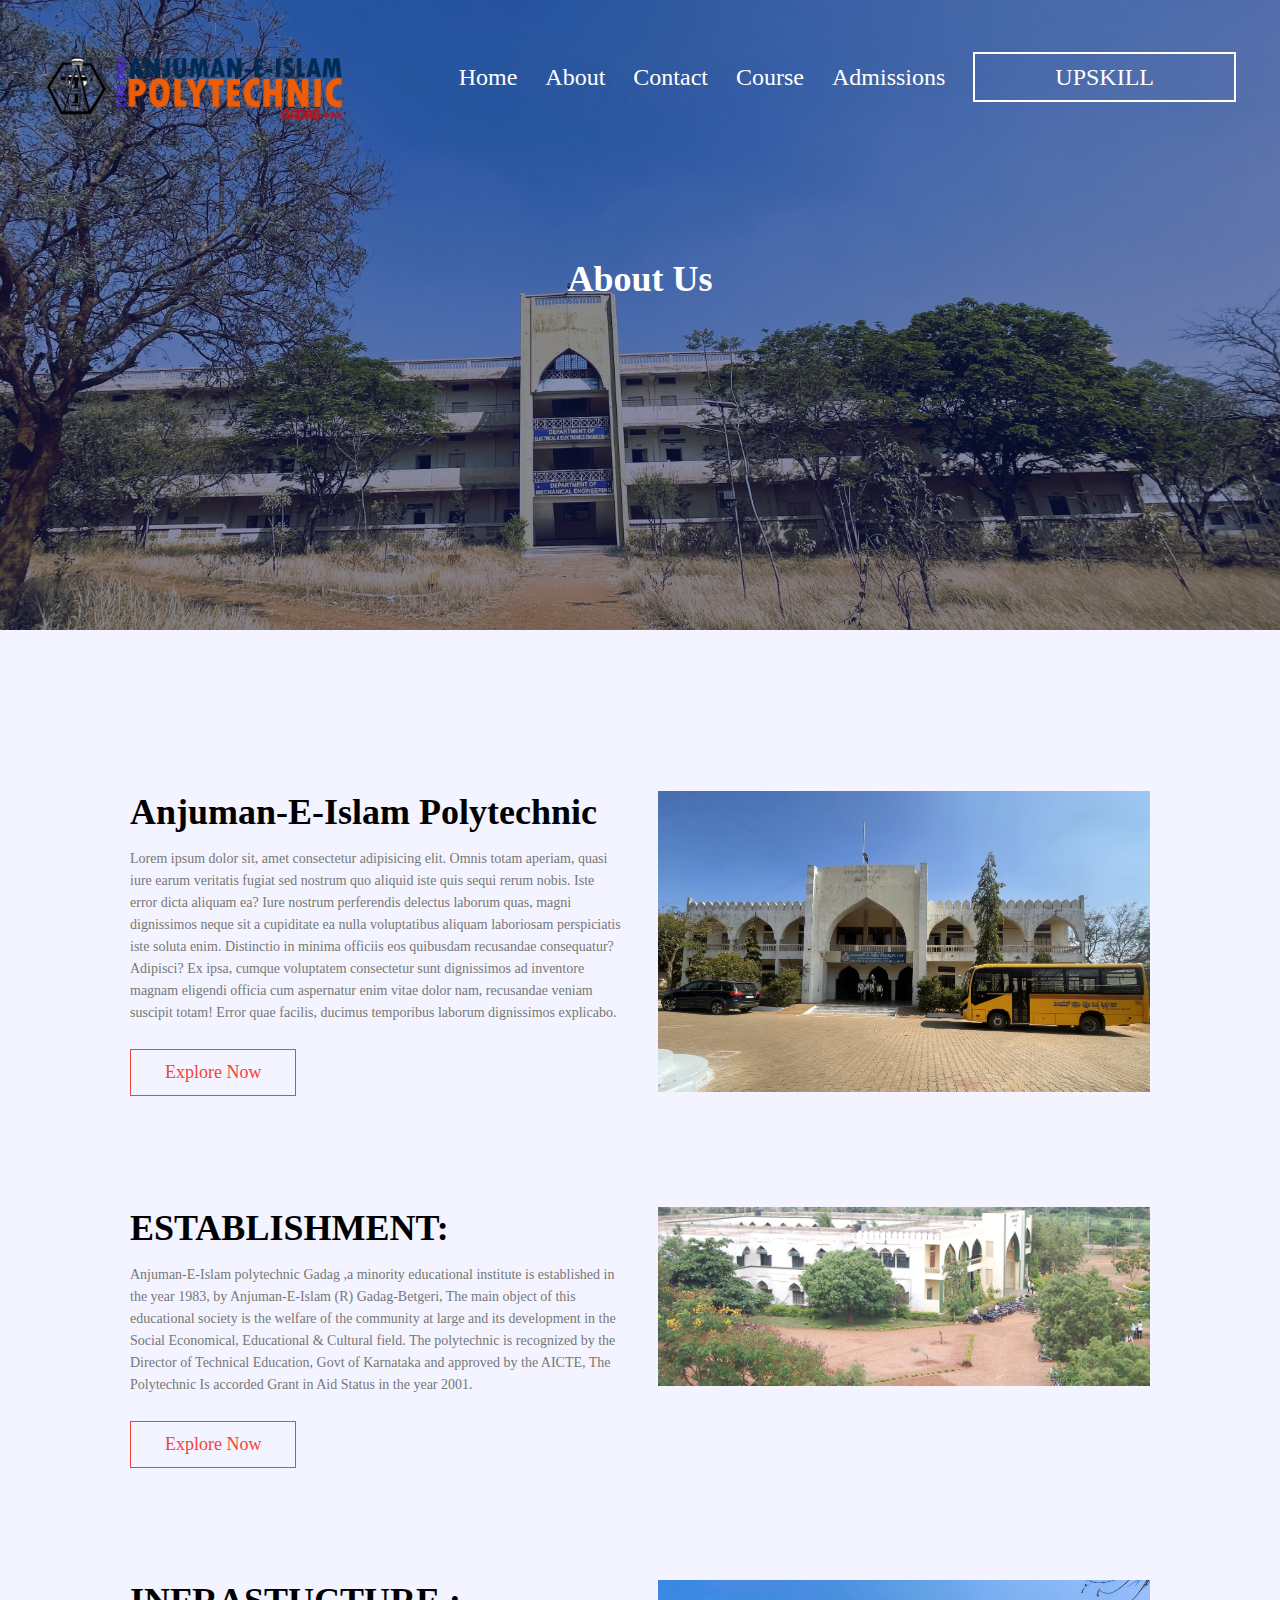
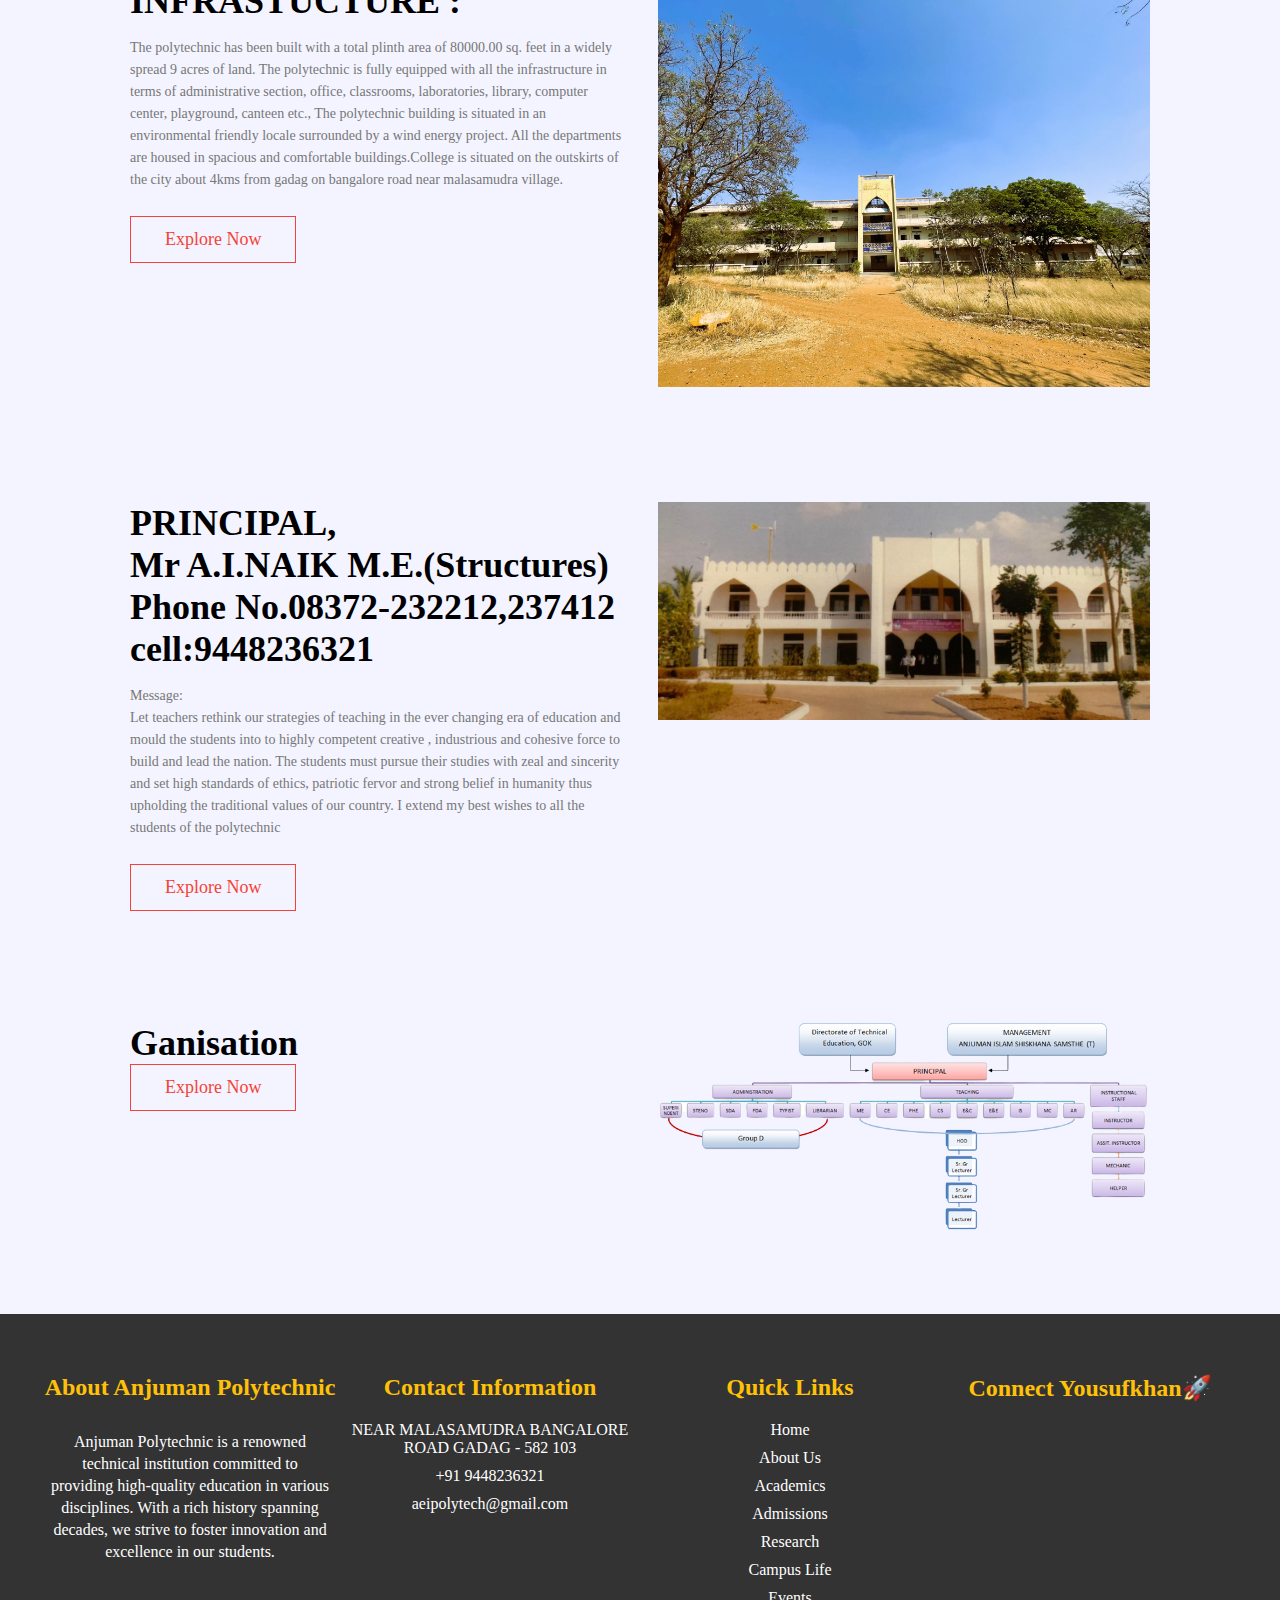
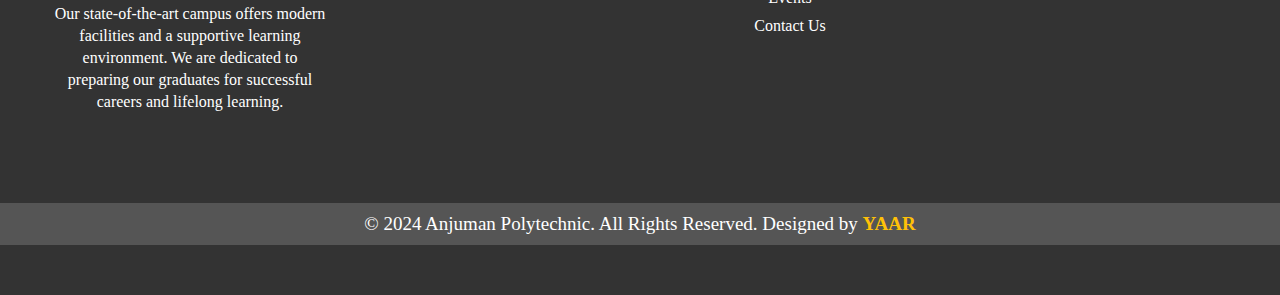
<file: about.html>
<!DOCTYPE html>
<html lang="en">

<head>
    <meta charset="UTF-8">
    <meta name="viewport" content="width=device-width, initial-scale=1.0">
    <title>About Anjuman</title>
    <link rel="stylesheet" href="https://cdnjs.cloudflare.com/ajax/libs/font-awesome/6.5.1/css/all.min.css" integrity="sha512-DTOQO9RWCH3ppGqcWaEA1BIZOC6xxalwEsw9c2QQeAIftl+Vegovlnee1c9QX4TctnWMn13TZye+giMm8e2LwA==" crossorigin="anonymous" referrerpolicy="no-referrer"
    />
    <link rel="stylesheet" href="style.css">
</head>
<script type="text/javascript">
    var Tawk_API = Tawk_API || {},
        Tawk_LoadStart = new Date();
    (function() {
        var s1 = document.createElement("script"),
            s0 = document.getElementsByTagName("script")[0];
        s1.async = true;
        s1.src = 'https://embed.tawk.to/65e29e508d261e1b5f6780ec/1hnujkr25';
        s1.charset = 'UTF-8';
        s1.setAttribute('crossorigin', '*');
        s0.parentNode.insertBefore(s1, s0);
    })();
</script>

<body>
    <section class="sub-header">
        <nav>
            <a href="#"><img src="logo5.png"></a>
            <div class="nav-links" id="nav-links">
                <i class="fa fa-solid fa-xmark" onclick="hideMenu()"></i>
                <ul>
                    <li><a href="index.html">Home</a></li>
                    <li><a href="#">About</a></li>
                    <li><a href="contact.html">Contact</a></li>
                    <li><a href="coursespage.html">Course</a></li>
                    <li><a href="admission.html">Admissions</a></li>
                    <li><a href="DEMO.HTML" class="upskill-page">UPSKILL</a></li>

                </ul>
            </div>
            <i class="fa fa-solid fa-bars" onclick="showMenu()" style="color: gold;"></i>
        </nav>

        <h1>About Us</h1>
    </section>

    <!-- **********************About us content***************************** -->

    <section class="about-us">
        <div class="row">
            <div class="about-col">
                <h1>Anjuman-E-Islam Polytechnic</h1>
                <p>Lorem ipsum dolor sit, amet consectetur adipisicing elit. Omnis totam aperiam, quasi iure earum veritatis fugiat sed nostrum quo aliquid iste quis sequi rerum nobis. Iste error dicta aliquam ea? Iure nostrum perferendis delectus laborum
                    quas, magni dignissimos neque sit a cupiditate ea nulla voluptatibus aliquam laboriosam perspiciatis iste soluta enim. Distinctio in minima officiis eos quibusdam recusandae consequatur? Adipisci? Ex ipsa, cumque voluptatem consectetur
                    sunt dignissimos ad inventore magnam eligendi officia cum aspernatur enim vitae dolor nam, recusandae veniam suscipit totam! Error quae facilis, ducimus temporibus laborum dignissimos explicabo.
                </p>
                <a href="#" class="hero-btn red-btn">Explore Now</a>
            </div>
            <div class="about-col">
                <img src="Home-page.jpg" alt="">
            </div>
        </div>


        <div class="row">
            <div class="about-col">
                <h1>ESTABLISHMENT:</h1>
                <p>Anjuman-E-Islam polytechnic Gadag ,a minority educational institute is established in the year 1983, by Anjuman-E-Islam (R) Gadag-Betgeri, The main object of this educational society is the welfare of the community at large and its development
                    in the Social Economical, Educational & Cultural field. The polytechnic is recognized by the Director of Technical Education, Govt of Karnataka and approved by the AICTE, The Polytechnic Is accorded Grant in Aid Status in the year
                    2001.
                </p>
                <a href="#" class="hero-btn red-btn">Explore Now</a>
            </div>
            <div class="about-col">
                <img src="ground-img.jpg" alt="">
            </div>
        </div>

        <div class="row">
            <div class="about-col">
                <h1>INFRASTUCTURE :</h1>
                <p>The polytechnic has been built with a total plinth area of 80000.00 sq. feet in a widely spread 9 acres of land. The polytechnic is fully equipped with all the infrastructure in terms of administrative section, office, classrooms, laboratories,
                    library, computer center, playground, canteen etc., The polytechnic building is situated in an environmental friendly locale surrounded by a wind energy project. All the departments are housed in spacious and comfortable buildings.College
                    is situated on the outskirts of the city about 4kms from gadag on bangalore road near malasamudra village.
                </p>
                <a href="#" class="hero-btn red-btn">Explore Now</a>
            </div>
            <div class="about-col">
                <img src="me-quality-.jpg" alt="">
            </div>
        </div>


        <div class="row">
            <div class="about-col">
                <h1>
                    PRINCIPAL,<br> Mr A.I.NAIK M.E.(Structures) <br> Phone No.08372-232212,237412 <br> cell:9448236321 <br>
                </h1>
                <p>Message: <br> Let teachers rethink our strategies of teaching in the ever changing era of education and mould the students into to highly competent creative , industrious and cohesive force to build and lead the nation. The students must
                    pursue their studies with zeal and sincerity and set high standards of ethics, patriotic fervor and strong belief in humanity thus upholding the traditional values of our country. I extend my best wishes to all the students of the
                    polytechnic
                </p>
                <a href="#" class="hero-btn red-btn">Explore Now</a>
            </div>
            <div class="about-col">
                <img src="front-img.jpg" alt="">
            </div>
        </div>
        <div class="row">
            <div class="about-col">
                <h1>
                    Ganisation
                </h1>

                <a href="#" class="hero-btn red-btn">Explore Now</a>
            </div>
            <div class="about-col">
                <img src="ganisation-chart-removebg-preview.png" alt="">
            </div>
        </div>
    </section>



    <!-- Footer  -->


    <!-- Footer  -->
    <footer>
        <div class="footer-content">
            <div class="footer-section about">
                <h3>About Anjuman Polytechnic</h3>
                <p>Anjuman Polytechnic is a renowned technical institution committed to providing high-quality education in various disciplines. With a rich history spanning decades, we strive to foster innovation and excellence in our students.</p>
                <p>Our state-of-the-art campus offers modern facilities and a supportive learning environment. We are dedicated to preparing our graduates for successful careers and lifelong learning.</p>
            </div>

            <div class="footer-section contact">
                <h3>Contact Information</h3>
                <ul>
                    <li><i class="fa fa-map-marker"></i> NEAR MALASAMUDRA BANGALORE ROAD GADAG - 582 103</li>
                    <li><i class="fa fa-phone"></i> +91 9448236321</li>
                    <li><i class="fa fa-envelope"></i> aeipolytech@gmail.com</li>
                </ul>
            </div>
            <div class="footer-section links">
                <h3>Quick Links</h3>
                <ul>
                    <li><a href="index.html">Home</a></li>
                    <li><a href="about.html">About Us</a></li>
                    <li><a href="#">Academics</a></li>
                    <li><a href="admission.html" target="_blank">Admissions</a></li>
                    <li><a href="#">Research</a></li>
                    <li><a href="#">Campus Life</a></li>
                    <li><a href="#">Events</a></li>
                    <li><a href="contact.html">Contact Us</a></li>

                </ul>
            </div>
            <div class="footer-section social">
                <h3>Connect Yousufkhan🚀</h3>
                <ul>
                    <li><a href="https://wa.me/8296342059" target="_blank"><i class="fa-brands fa-whatsapp"></i></a></li>
                    <li><a href="https://www.linkedin.com/in/yousufkhan-pathan-03a00a262/" target="_blank"><i class="fab fa-linkedin"></i></a></li>
                    <li><a href="#"><i class="fab fa-instagram"></i></a></li>
                    <li><a href="#"><i class="fab fa-facebook-f"></i></a></li>
                    <li><a href="#"><i class="fab fa-twitter"></i></a></li>
                </ul>
            </div>
        </div>
        <div class="footer-bottom">
            <p>&copy; 2024 Anjuman Polytechnic. All Rights Reserved. Designed by <span>YAAR</span></p>
        </div>
    </footer>
    <!-- back t -->

    <button id="back-to-top-btn" title="Go to top">
        <i class="fa-solid fa-arrow-up" ></i>
      </button>


    <script src="script.js"></script>
</body>

</html>
</file>
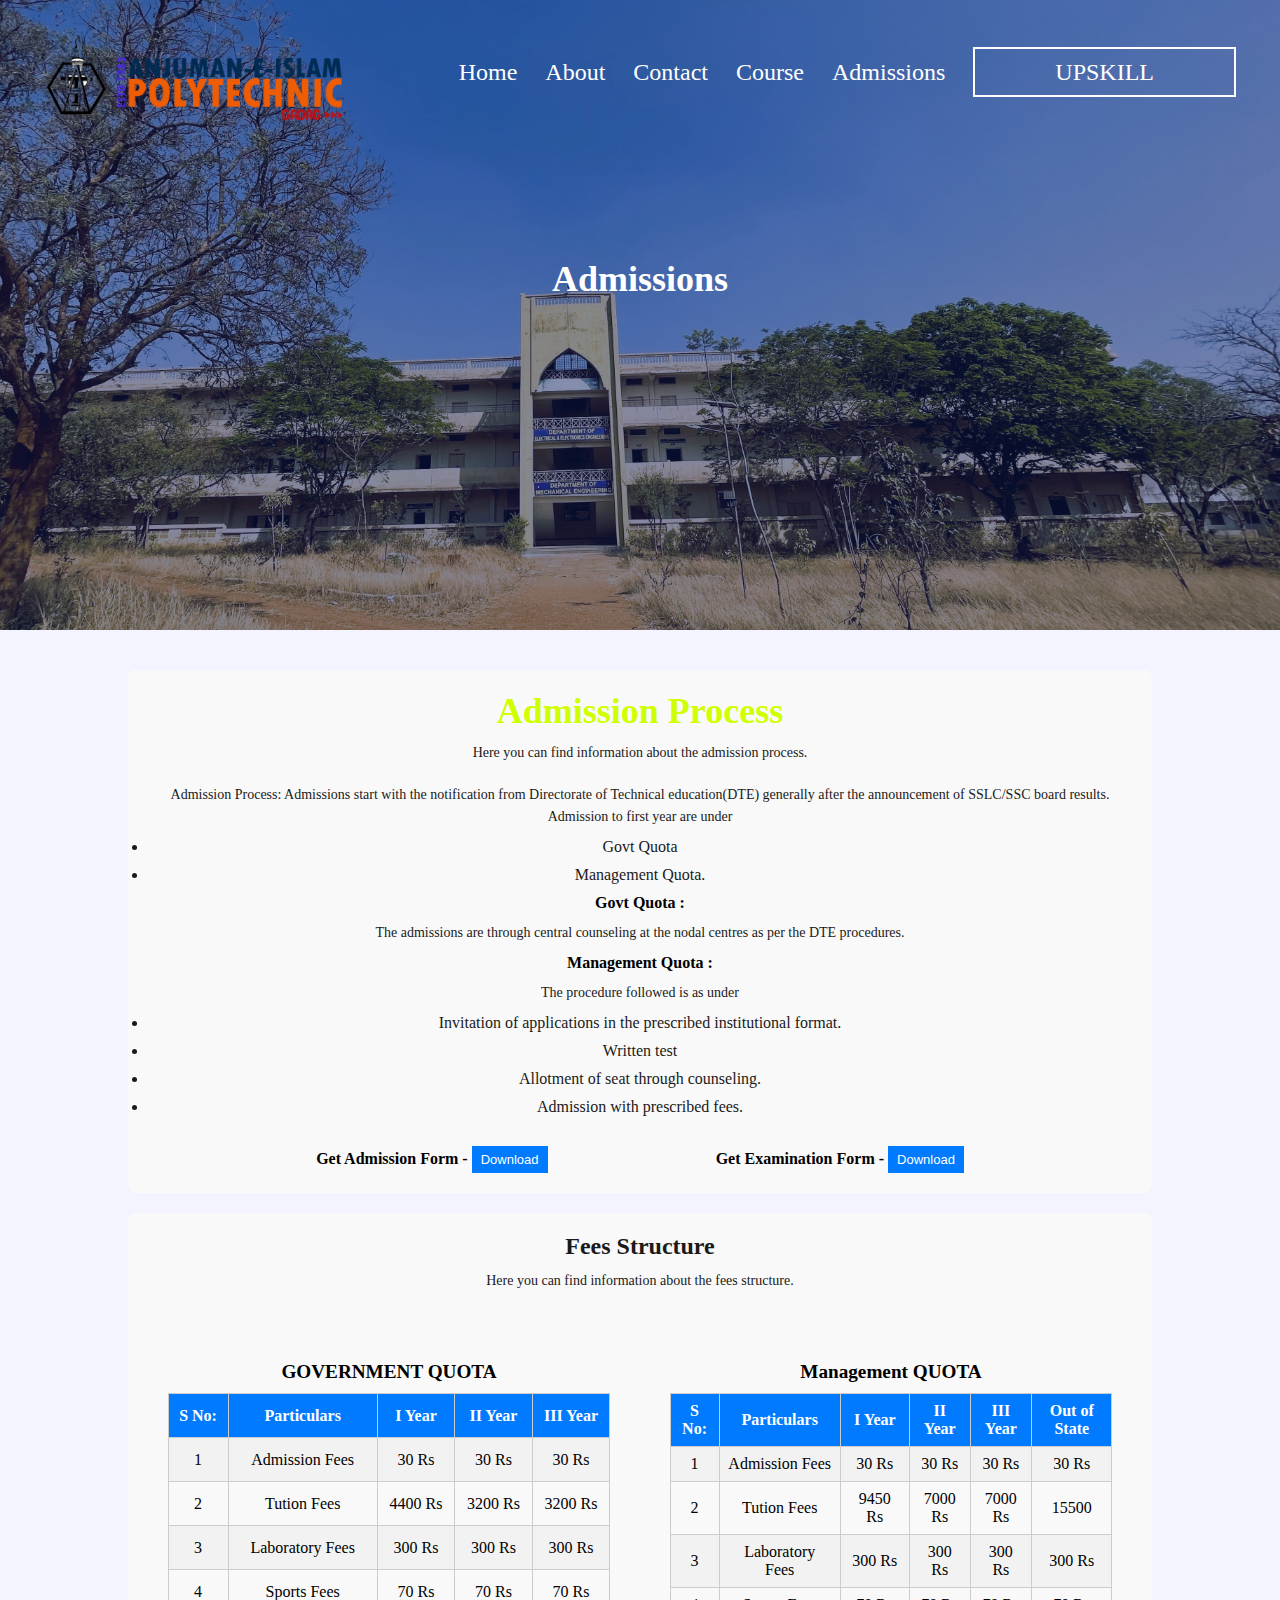
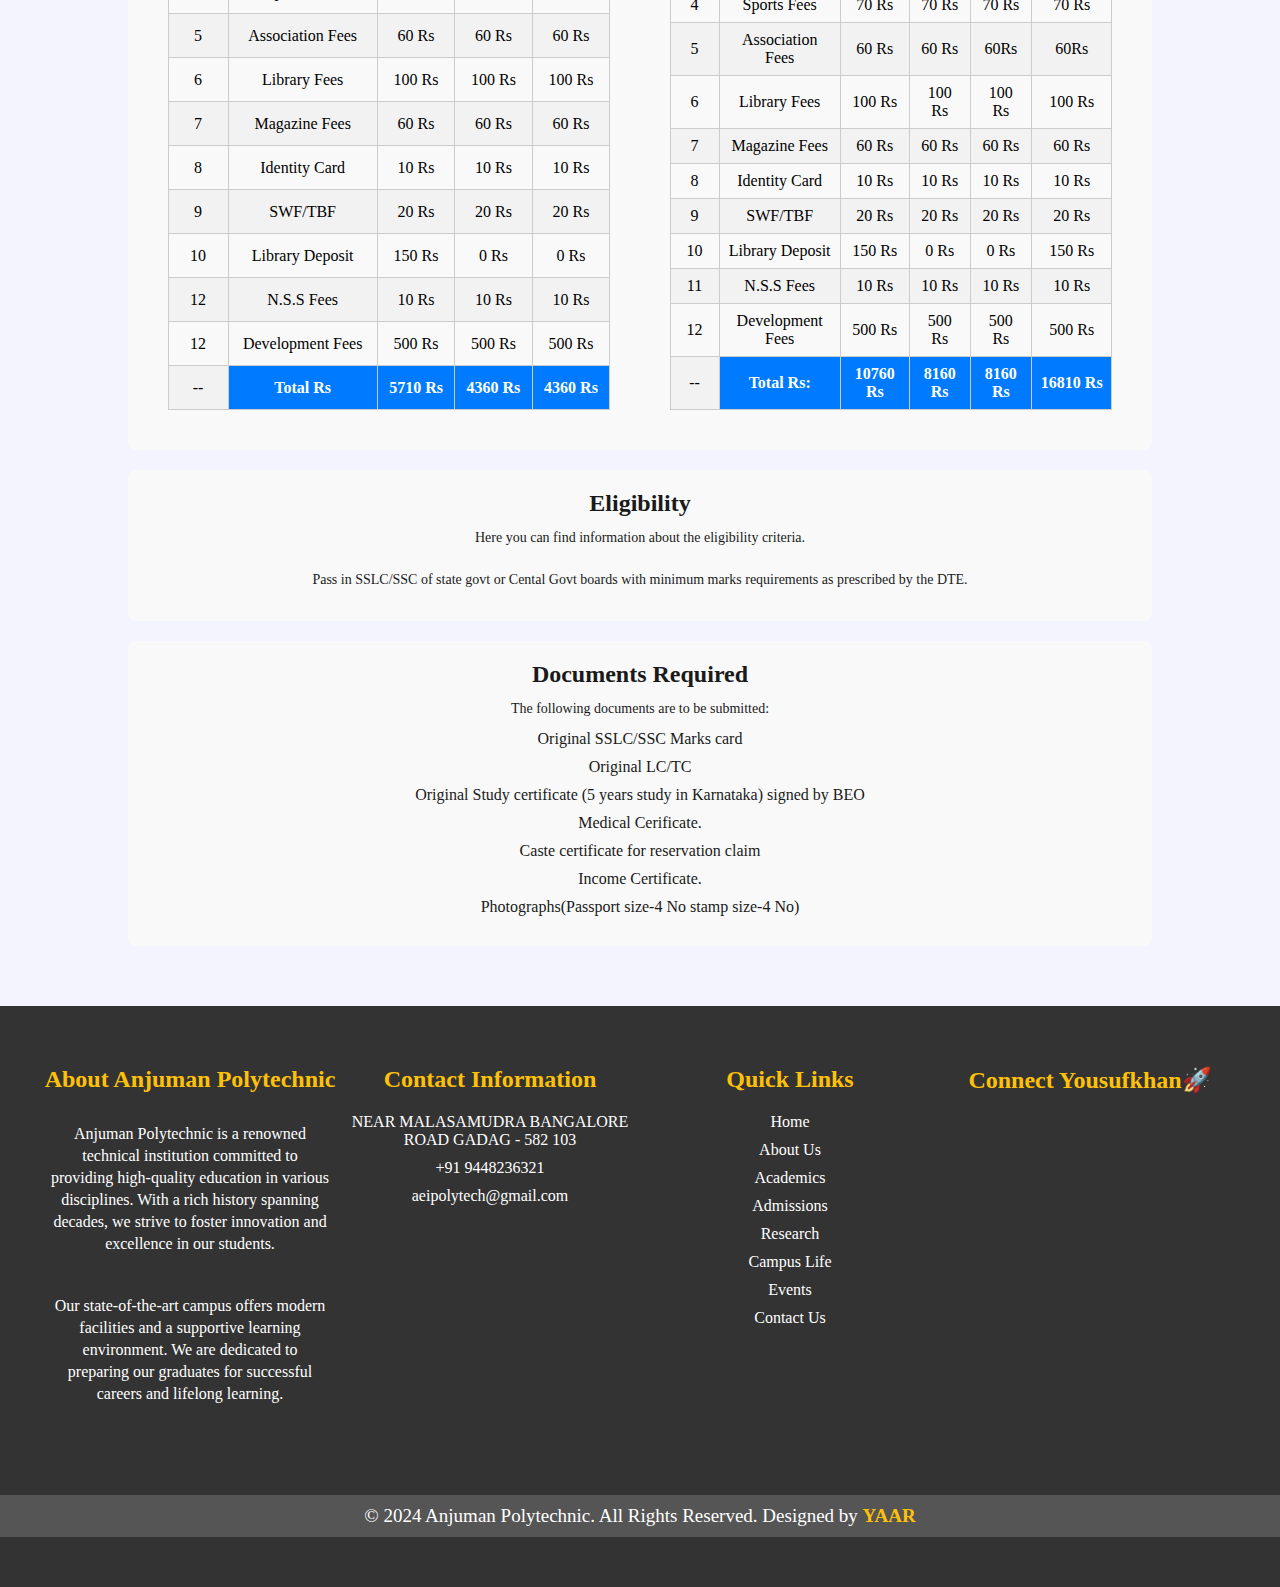
<file: admission.html>
<!DOCTYPE html>
<html lang="en">

<head>
    <meta charset="UTF-8">
    <meta name="viewport" content="width=device-width, initial-scale=1.0">
    <title>College Admission</title>
    <link rel="stylesheet" href="https://cdnjs.cloudflare.com/ajax/libs/font-awesome/6.5.1/css/all.min.css" integrity="sha512-DTOQO9RWCH3ppGqcWaEA1BIZOC6xxalwEsw9c2QQeAIftl+Vegovlnee1c9QX4TctnWMn13TZye+giMm8e2LwA==" crossorigin="anonymous" referrerpolicy="no-referrer"
    />
    <link rel="stylesheet" href="style.css">
    <style>
        * {
            margin: 0;
            padding: 0;
        }
        
        span {
            color: #d0ff00;
            font-weight: 700;
        }
        
        #li {
            color: white;
        }
        
        .row {
            display: flex;
            justify-content: space-around;
        }
        
        .tables-col {
            width: 45%;
            margin-bottom: 20px;
            border-collapse: collapse;
            border: 1px solid #ccc;
        }
        
        .tables-col caption p {
            font-size: 1.2rem;
            font-weight: bold;
            color: #000000;
            background-color: #f9f9f9;
            padding: 10px;
            text-align: center;
        }
        
        .tables-col th,
        .tables-col td {
            padding: 8px;
            text-align: center;
            border: 1px solid #ccc;
        }
        
        .tables-col th {
            background-color: #007bff;
            color: #fff;
        }
        
        .tables-col tr:nth-child(even) {
            background-color: #f2f2f2;
        }
        
        .tables-col tr:hover {
            background-color: #ddd;
        }
        
        .container {
            max-width: 80%;
            align-items: center;
            text-align: center;
            margin: 20px auto;
            padding: 20px;
            border-radius: 8px;
        }
        
        .box {
            padding: 20px;
            margin-bottom: 20px;
            background-color: #f9f9f9;
            border-radius: 8px;
            transition: 0.5s;
            cursor: pointer;
        }
        
        .box:hover {
            box-shadow: 0 0 50px 0 rgba(0, 0, 0, 0.505);
        }
        
        h2 {
            color: #1a1a1a;
            margin-top: 0;
        }
        
        p {
            color: #1a1a1a;
        }
        
        ul {
            list-style-type: none;
            padding: 0;
            margin-top: 0;
        }
        
        li {
            margin-bottom: 10px;
            color: #1a1a1a;
        }
        
        .btn {
            padding: 10px 20px;
            background-color: #007bff;
            color: #fff;
            border: none;
            border-radius: 5px;
            cursor: pointer;
            transition: background-color 0.3s ease;
        }
        
        .btn:hover {
            background-color: #0056b3;
        }
        
        @media screen and (max-width: 600px) {
            .container {
                max-width: 100%;
                border-radius: 0;
                box-shadow: none;
            }
        }

        #admissionform {
            display: flex;
            align-items: center;
            justify-content: space-evenly;
        }

        #formbutton {
            display: inline-block;
            text-decoration: none;
            color: white;
            border: 1px solid #007bff;
            padding: 5px 8px;
            font-size: 13px;
            background: #007bff;
            position: relative;
            cursor: pointer;
            transition: 1s;
        }

        #formbutton:hover {
            border: 1px solid #91ff00;
            box-shadow: inset 0 0 1000px gold;
            color: black;
        }

    </style>
</head>

<body>
    <section class="sub-header">
        <nav>
            <a href="#"><img src="logo5.png"></a>
            <div class="nav-links" id="nav-links">
                <i class="fa fa-solid fa-xmark" onclick="hideMenu()"></i>
                <ul>
                    <li><a href="index.html">Home</a></li>
                    <li><a href="about.html">About</a></li>
                    <li><a href="contact.html">Contact</a></li>
                    <li><a href="coursespage.html">Course</a></li>
                    <li><a href="#">Admissions</a></li>
                    <li><a href="DEMO.HTML" class="upskill-page">UPSKILL</a></li>


                </ul>
            </div>
            <i class="fa fa-solid fa-bars" onclick="showMenu()" style="color: gold;"></i>
        </nav>

        <h1>Admissions</h1>
    </section>


    <div class="container">
        <div class="box">
            <h1><span>Admission Process</span></h1>
            <p><b>Here you can find information about the admission process.</b></p>

            <div id="box1">
                <p>Admission Process: Admissions start with the notification from Directorate of Technical education(DTE) generally after the announcement of SSLC/SSC board results. Admission to first year are under

                    <li>Govt Quota</li>
                    <li>Management Quota.</li>
                    <h4>Govt Quota :</h4>

                    <p>The admissions are through central counseling at the nodal centres as per the DTE procedures.</p>
                    <h4>Management Quota :</h4>

                    <p>The procedure followed is as under</p>

                    <li> Invitation of applications in the prescribed institutional format. </li>
                    <li> Written test</li>
                    <li> Allotment of seat through counseling.</li>
                    <li> Admission with prescribed fees.</li>
                </p>
                <div id="admissionform">
                    <h4>Get Admission Form  -  <a href="pdf's/ec11.pdf" target="_blank" download="pdf's/ec11.pdf"><button id="formbutton">Download</button></a> </h4>

                    <h4>Get Examination Form  -  <a href="pdf's/ec11.pdf" target="_blank" download="pdf's/ec11.pdf"><button id="formbutton">Download</button></a> </h4>
                </div>
                
                

            </div>
        </div>

        <div class="box">
            <h2>Fees Structure</h2>
            <p><b>Here you can find information about the fees structure.</b></p>

            <div id="box2">
                <div class="row">



                    <table border="1px" class="tables-col">
                        <caption>
                            <p>GOVERNMENT QUOTA</p>
                        </caption>
                        <tr>
                            <th>S No:</th>
                            <th>Particulars</th>
                            <th>I Year</th>
                            <th>II Year</th>
                            <th>III Year</th>
                        </tr>

                        <tr>
                            <td>1</td>
                            <td>Admission Fees</td>
                            <td>30 Rs</td>
                            <td>30 Rs</td>
                            <td>30 Rs</td>
                        </tr>


                        <tr>
                            <td>2</td>
                            <td>Tution Fees</td>
                            <td>4400 Rs</td>
                            <td>3200 Rs</td>
                            <td>3200 Rs</td>
                        </tr>


                        <tr>
                            <td>3</td>
                            <td>Laboratory Fees</td>
                            <td>300 Rs</td>
                            <td>300 Rs</td>
                            <td>300 Rs</td>
                        </tr>


                        <tr>
                            <td>4</td>
                            <td>Sports Fees</td>
                            <td>70 Rs</td>
                            <td>70 Rs</td>
                            <td>70 Rs</td>
                        </tr>


                        <tr>
                            <td>5</td>
                            <td>Association Fees</td>
                            <td>60 Rs</td>
                            <td>60 Rs</td>
                            <td>60 Rs</td>
                        </tr>


                        <tr>
                            <td>6</td>
                            <td>Library Fees</td>
                            <td>100 Rs</td>
                            <td>100 Rs</td>
                            <td>100 Rs</td>
                        </tr>


                        <tr>
                            <td>7</td>
                            <td>Magazine Fees</td>
                            <td>60 Rs</td>
                            <td>60 Rs</td>
                            <td>60 Rs</td>
                        </tr>


                        <tr>
                            <td>8</td>
                            <td>Identity Card</td>
                            <td>10 Rs</td>
                            <td>10 Rs</td>
                            <td>10 Rs</td>
                        </tr>


                        <tr>
                            <td>9</td>
                            <td>SWF/TBF</td>
                            <td>20 Rs</td>
                            <td>20 Rs</td>
                            <td>20 Rs</td>
                        </tr>


                        <tr>
                            <td>10</td>
                            <td>Library Deposit</td>
                            <td>150 Rs</td>
                            <td>0 Rs</td>
                            <td>0 Rs</td>
                        </tr>


                        <tr>
                            <td>12</td>
                            <td>N.S.S Fees</td>
                            <td>10 Rs</td>
                            <td>10 Rs</td>
                            <td>10 Rs</td>
                        </tr>


                        <tr>
                            <td>12</td>
                            <td>Development Fees</td>
                            <td>500 Rs</td>
                            <td>500 Rs</td>
                            <td>500 Rs</td>
                        </tr>


                        <tr>
                            <td>--</td>
                            <th>Total Rs </th>
                            <th>5710 Rs</th>
                            <th>4360 Rs</th>
                            <th>4360 Rs </th>
                        </tr>


                    </table>



                    <table border="1px" class="tables-col">
                        <caption>
                            <p>Management QUOTA</p>
                        </caption>
                        <tr>
                            <th>S No:</th>
                            <th>Particulars</th>
                            <th>I Year</th>
                            <th>II Year</th>
                            <th>III Year</th>
                            <th>Out of State</th>
                        </tr>

                        <tr>
                            <td>1</td>
                            <td>Admission Fees</td>
                            <td>30 Rs</td>
                            <td>30 Rs</td>
                            <td>30 Rs</td>
                            <td>30 Rs</td>
                        </tr>


                        <tr>
                            <td>2</td>
                            <td>
                                Tution Fees</td>
                            <td>
                                9450 Rs</td>
                            <td>
                                7000 Rs</td>
                            <td>
                                7000 Rs</td>
                            <td>15500</td>
                        </tr>


                        <tr>
                            <td>3</td>
                            <td>
                                Laboratory Fees</td>
                            <td>300 Rs</td>
                            <td>300 Rs</td>
                            <td>300 Rs</td>
                            <td>300 Rs</td>
                        </tr>


                        <tr>
                            <td>4</td>
                            <td>
                                Sports Fees</td>
                            <td>70 Rs</td>
                            <td>70 Rs</td>
                            <td>70 Rs</td>
                            <td>70 Rs</td>
                        </tr>


                        <tr>
                            <td>5</td>
                            <td>
                                Association Fees</td>
                            <td>
                                60 Rs</td>
                            <td>
                                60 Rs</td>
                            <td>
                                60Rs</td>
                            <td>
                                60Rs</td>
                        </tr>

                        <tr>
                            <td>6</td>
                            <td>Library Fees</td>
                            <td>100 Rs</td>
                            <td>100 Rs</td>
                            <td>100 Rs</td>
                            <td>100 Rs</td>
                        </tr>


                        <tr>
                            <td>7</td>
                            <td>
                                Magazine Fees</td>
                            <td>60 Rs</td>
                            <td>60 Rs</td>
                            <td>60 Rs</td>
                            <td>60 Rs</td>
                        </tr>

                        <tr>
                            <td>8</td>
                            <td>
                                Identity Card</td>
                            <td>10 Rs</td>
                            <td>10 Rs</td>
                            <td>10 Rs</td>
                            <td>10 Rs</td>
                        </tr>


                        <tr>
                            <td>9</td>
                            <td>
                                SWF/TBF</td>
                            <td>20 Rs</td>
                            <td>20 Rs</td>
                            <td>20 Rs</td>
                            <td>20 Rs</td>
                        </tr>

                        <tr>
                            <td>10</td>
                            <td>
                                Library Deposit</td>
                            <td>150 Rs</td>
                            <td>0 Rs</td>
                            <td>0 Rs</td>
                            <td>150 Rs</td>
                        </tr>


                        <tr>
                            <td>11</td>
                            <td>
                                N.S.S Fees</td>
                            <td>10 Rs</td>
                            <td>10 Rs</td>
                            <td>10 Rs</td>
                            <td>10 Rs</td>
                        </tr>


                        <tr>
                            <td>12</td>
                            <td>
                                Development Fees</td>
                            <td>500 Rs</td>
                            <td>500 Rs</td>
                            <td>500 Rs</td>
                            <td>500 Rs</td>
                        </tr>
                        <tr>
                            <td>--</td>
                            <th>Total Rs:</th>
                            <th>
                                10760 Rs</th>
                            <th>
                                8160 Rs</th>
                            <th>
                                8160 Rs</th>
                            <th>
                                16810 Rs</th>
                        </tr>
                    </table>
                </div>
            </div>
        </div>

        <div class="box">
            <h2>Eligibility</h2>
            <p><b>Here you can find information about the eligibility criteria.</b></p>

            <div id="box3">
                <p><b>Pass in SSLC/SSC of state govt or Cental Govt boards with minimum marks requirements as prescribed by the DTE.</b></p>
            </div>
        </div>

        <div class="box">
            <h2>Documents Required</h2>
            <p><b>The following documents are to be submitted:</b></p>
            <ul>
                <li>Original SSLC/SSC Marks card</li>
                <li>Original LC/TC</li>
                <li>Original Study certificate (5 years study in Karnataka) signed by BEO</li>
                <li>Medical Cerificate.</li>
                <li>Caste certificate for reservation claim</li>
                <li>Income Certificate.</li>
                <li>Photographs(Passport size-4 No stamp size-4 No)</li>
            </ul>
        </div>
    </div>




    <footer>
        <div class="footer-content">
            <div class="footer-section about">
                <h3>About Anjuman Polytechnic</h3>
                <p>Anjuman Polytechnic is a renowned technical institution committed to providing high-quality education in various disciplines. With a rich history spanning decades, we strive to foster innovation and excellence in our students.</p>
                <p>Our state-of-the-art campus offers modern facilities and a supportive learning environment. We are dedicated to preparing our graduates for successful careers and lifelong learning.</p>
            </div>

            <div class="footer-section contact">
                <h3>Contact Information</h3>
                <ul>
                    <li id="li"><i class="fa fa-map-marker"></i> NEAR MALASAMUDRA BANGALORE ROAD GADAG - 582 103</li>
                    <li id="li"><i class="fa fa-phone"></i> +91 9448236321</li>
                    <li id="li"><i class="fa fa-envelope"></i> aeipolytech@gmail.com</li>
                </ul>
            </div>
            <div class="footer-section links">
                <h3>Quick Links</h3>
                <ul>
                    <li><a href="index.html">Home</a></li>
                    <li><a href="about.html">About Us</a></li>
                    <li><a href="#">Academics</a></li>
                    <li><a href="#">Admissions</a></li>
                    <li><a href="#">Research</a></li>
                    <li><a href="#">Campus Life</a></li>
                    <li><a href="#">Events</a></li>
                    <li><a href="contact.html">Contact Us</a></li>

                </ul>
            </div>
            <div class="footer-section social">
                <h3>Connect Yousufkhan🚀</h3>
                <ul>
                    <li><a href="https://wa.me/8296342059" target="_blank"><i class="fa-brands fa-whatsapp"></i></a></li>
                    <li><a href="https://www.linkedin.com/in/yousufkhan-pathan-03a00a262/" target="_blank"><i class="fab fa-linkedin"></i></a></li>
                    <li><a href="#"><i class="fab fa-instagram"></i></a></li>
                    <li><a href="#"><i class="fab fa-facebook-f"></i></a></li>
                    <li><a href="#"><i class="fab fa-twitter"></i></a></li>
                </ul>
            </div>
        </div>
        <div class="footer-bottom">
            <p>&copy; 2024 Anjuman Polytechnic. All Rights Reserved. Designed by <span>YAAR</span></p>
        </div>
    </footer>

    <!-- back t -->

    <button id="back-to-top-btn" title="Go to top">
        <i class="fa-solid fa-arrow-up" ></i>
      </button>






    <script src="script.js"></script>
</body>

</html>
</file>
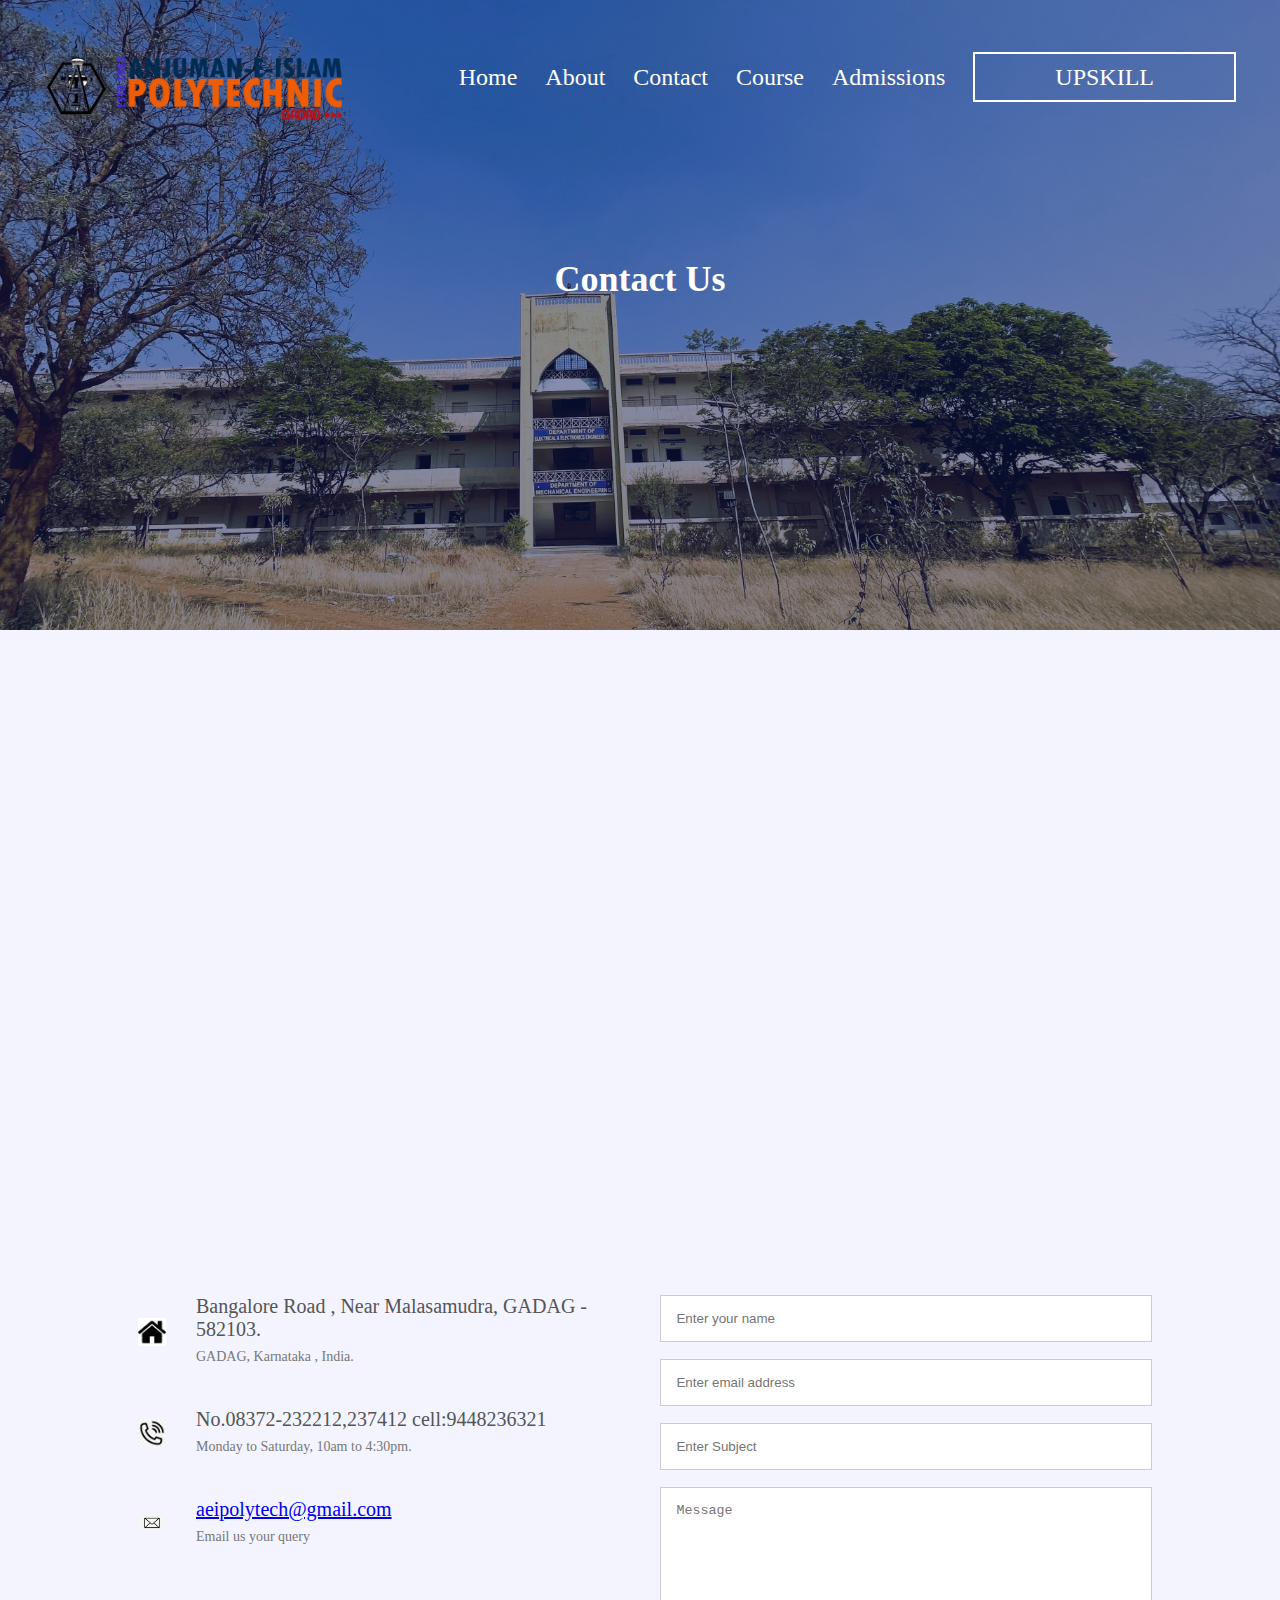
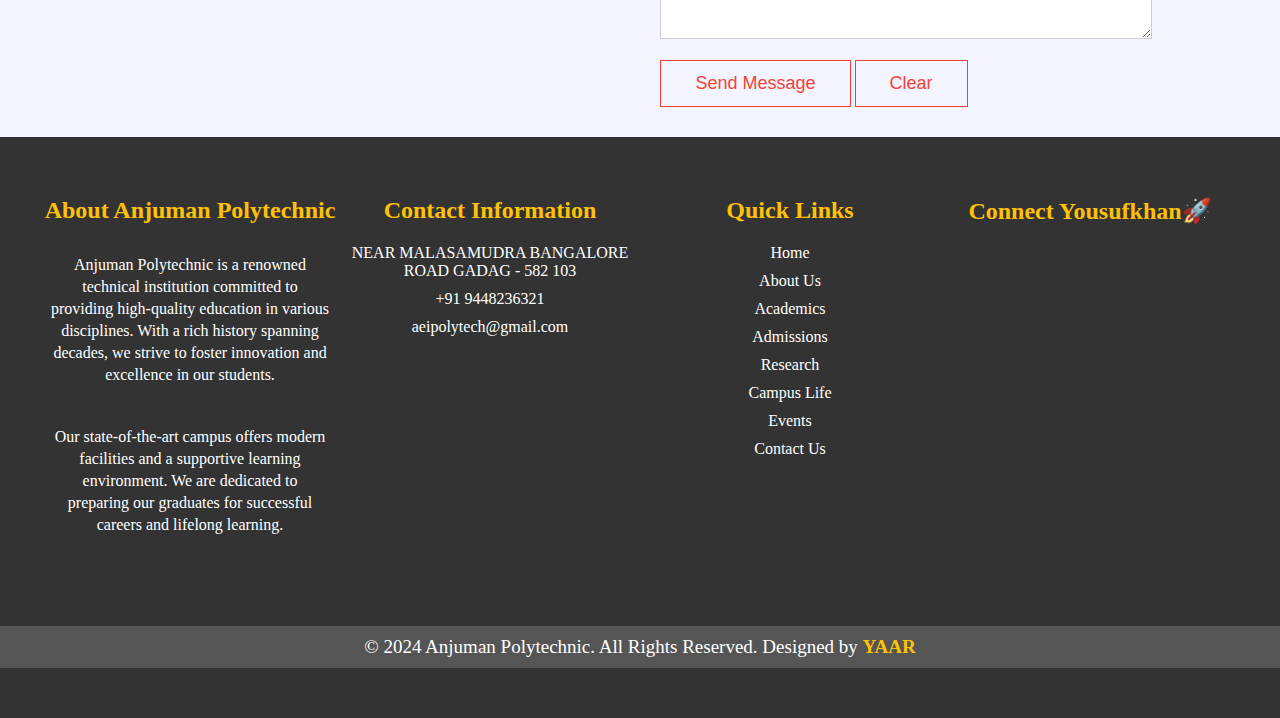
<file: contact.html>
<!DOCTYPE html>
<html lang="en">

<head>
    <meta charset="UTF-8">
    <meta name="viewport" content="width=device-width, initial-scale=1.0">
    <title>Contact Anjuman</title>
    <link rel="stylesheet" href="https://cdnjs.cloudflare.com/ajax/libs/font-awesome/6.5.1/css/all.min.css" integrity="sha512-DTOQO9RWCH3ppGqcWaEA1BIZOC6xxalwEsw9c2QQeAIftl+Vegovlnee1c9QX4TctnWMn13TZye+giMm8e2LwA==" crossorigin="anonymous" referrerpolicy="no-referrer"
    />
    <link rel="stylesheet" href="style.css">
</head>
<script type="text/javascript">
    var Tawk_API = Tawk_API || {},
        Tawk_LoadStart = new Date();
    (function() {
        var s1 = document.createElement("script"),
            s0 = document.getElementsByTagName("script")[0];
        s1.async = true;
        s1.src = 'https://embed.tawk.to/65e29e508d261e1b5f6780ec/1hnujkr25';
        s1.charset = 'UTF-8';
        s1.setAttribute('crossorigin', '*');
        s0.parentNode.insertBefore(s1, s0);
    })();
</script>

<body>
    <section class="sub-header">
        <nav>
            <a href="#"><img src="logo5.png"></a>
            <div class="nav-links" id="nav-links">
                <i class="fa fa-solid fa-xmark" onclick="hideMenu()"></i>
                <ul>
                    <li><a href="index.html">Home</a></li>
                    <li><a href="about.html">About</a></li>
                    <li><a href="#">Contact</a></li>
                    <li><a href="coursespage.html">Course</a></li>
                    <li><a href="admission.html">Admissions</a></li>
                    <li><a href="DEMO.HTML" class="upskill-page">UPSKILL</a></li>


                </ul>
            </div>
            <i class="fa fa-solid fa-bars" onclick="showMenu()" style="color: gold;"></i>
        </nav>

        <h1>Contact Us</h1>
    </section>

    <!-- **********************contact us content***************************** -->
    <section class="location">
        <iframe src="https://www.google.com/maps/embed?pb=!1m18!1m12!1m3!1d15387.043901674375!2d75.59368144562956!3d15.389426063130898!2m3!1f0!2f0!3f0!3m2!1i1024!2i768!4f13.1!3m3!1m2!1s0x3bb8fd7c5070094d%3A0x59d53ea010384904!2sAnjuman%20E%20Islam%20Ploytechnic%20Gadag!5e0!3m2!1sen!2sin!4v1698254889097!5m2!1sen!2sin"
            width="600" height="450" style="border:0;" allowfullscreen="" loading="lazy" referrerpolicy="no-referrer-when-downgrade"></iframe>

    </section>



    <section class="contact-us">
        <div class="row">
            <div class="contact-col">
                <div>
                    <img src="[data-uri]">
                    <span>
                        <h4>Bangalore Road , Near Malasamudra, GADAG - 582103.</h4>
                        <p>GADAG, Karnataka , India.</p>
                    </span>
                </div>

                <div>
                    <img src="[data-uri]">
                    <span>
                        <h4>No.08372-232212,237412 cell:9448236321</h4>
                        <p>Monday to Saturday, 10am to 4:30pm.</p>
                    </span>
                </div>

                <div>
                    <img src="[data-uri]">
                    <span>
                        <h4><a href="aeipolytech@gmail.com">aeipolytech@gmail.com</a></h4>
                        <p>Email us your query</p>
                    </span>
                </div>
            </div>
            <div class="contact-col">

                <form onsubmit="sendEmail(); reset();" return false;>
                    <input type=" text" name="name" placeholder="Enter your name" required>
                    <input type="email" name="email" placeholder="Enter email address" id="email" required>
                    <input type="text" name="subject" placeholder="Enter Subject" required>
                    <textarea rows="8" name="message" placeholder="Message" required></textarea>
                    <button type="submit" class="hero-btn red-btn">Send Message</button>
                    <button type="reset" class="hero-btn red-btn">Clear</button>
                </form>
            </div>
        </div>
    </section>



    <!-- Footer  -->


    <!-- Footer  -->
    <footer>
        <div class="footer-content">
            <div class="footer-section about">
                <h3>About Anjuman Polytechnic</h3>
                <p>Anjuman Polytechnic is a renowned technical institution committed to providing high-quality education in various disciplines. With a rich history spanning decades, we strive to foster innovation and excellence in our students.</p>
                <p>Our state-of-the-art campus offers modern facilities and a supportive learning environment. We are dedicated to preparing our graduates for successful careers and lifelong learning.</p>
            </div>

            <div class="footer-section contact">
                <h3>Contact Information</h3>
                <ul>
                    <li><i class="fa fa-map-marker"></i> NEAR MALASAMUDRA BANGALORE ROAD GADAG - 582 103</li>
                    <li><i class="fa fa-phone"></i> +91 9448236321</li>
                    <li><i class="fa fa-envelope"></i> aeipolytech@gmail.com</li>
                </ul>
            </div>
            <div class="footer-section links">
                <h3>Quick Links</h3>
                <ul>
                    <li><a href="index.html">Home</a></li>
                    <li><a href="about.html">About Us</a></li>
                    <li><a href="#">Academics</a></li>
                    <li><a href="admission.html" target="_blank">Admissions</a></li>
                    <li><a href="#">Research</a></li>
                    <li><a href="#">Campus Life</a></li>
                    <li><a href="#">Events</a></li>
                    <li><a href="contact.html">Contact Us</a></li>

                </ul>
            </div>
            <div class="footer-section social">
                <h3>Connect Yousufkhan🚀</h3>
                <ul>
                    <li><a href="https://wa.me/8296342059" target="_blank"><i class="fa-brands fa-whatsapp"></i></a></li>
                    <li><a href="https://www.linkedin.com/in/yousufkhan-pathan-03a00a262/" target="_blank"><i class="fab fa-linkedin"></i></a></li>
                    <li><a href="#"><i class="fab fa-instagram"></i></a></li>
                    <li><a href="#"><i class="fab fa-facebook-f"></i></a></li>
                    <li><a href="#"><i class="fab fa-twitter"></i></a></li>
                </ul>
            </div>
        </div>
        <div class="footer-bottom">
            <p>&copy; 2024 Anjuman Polytechnic. All Rights Reserved. Designed by <span>YAAR</span></p>
        </div>
    </footer>

    <!-- back t -->

    <button id="back-to-top-btn" title="Go to top">
        <i class="fa-solid fa-arrow-up" ></i>
      </button>



    <script src="https://smtpjs.com/v3/smtp.js"></script>
    <script src="script.js"></script>

</body>

</html>
</file>
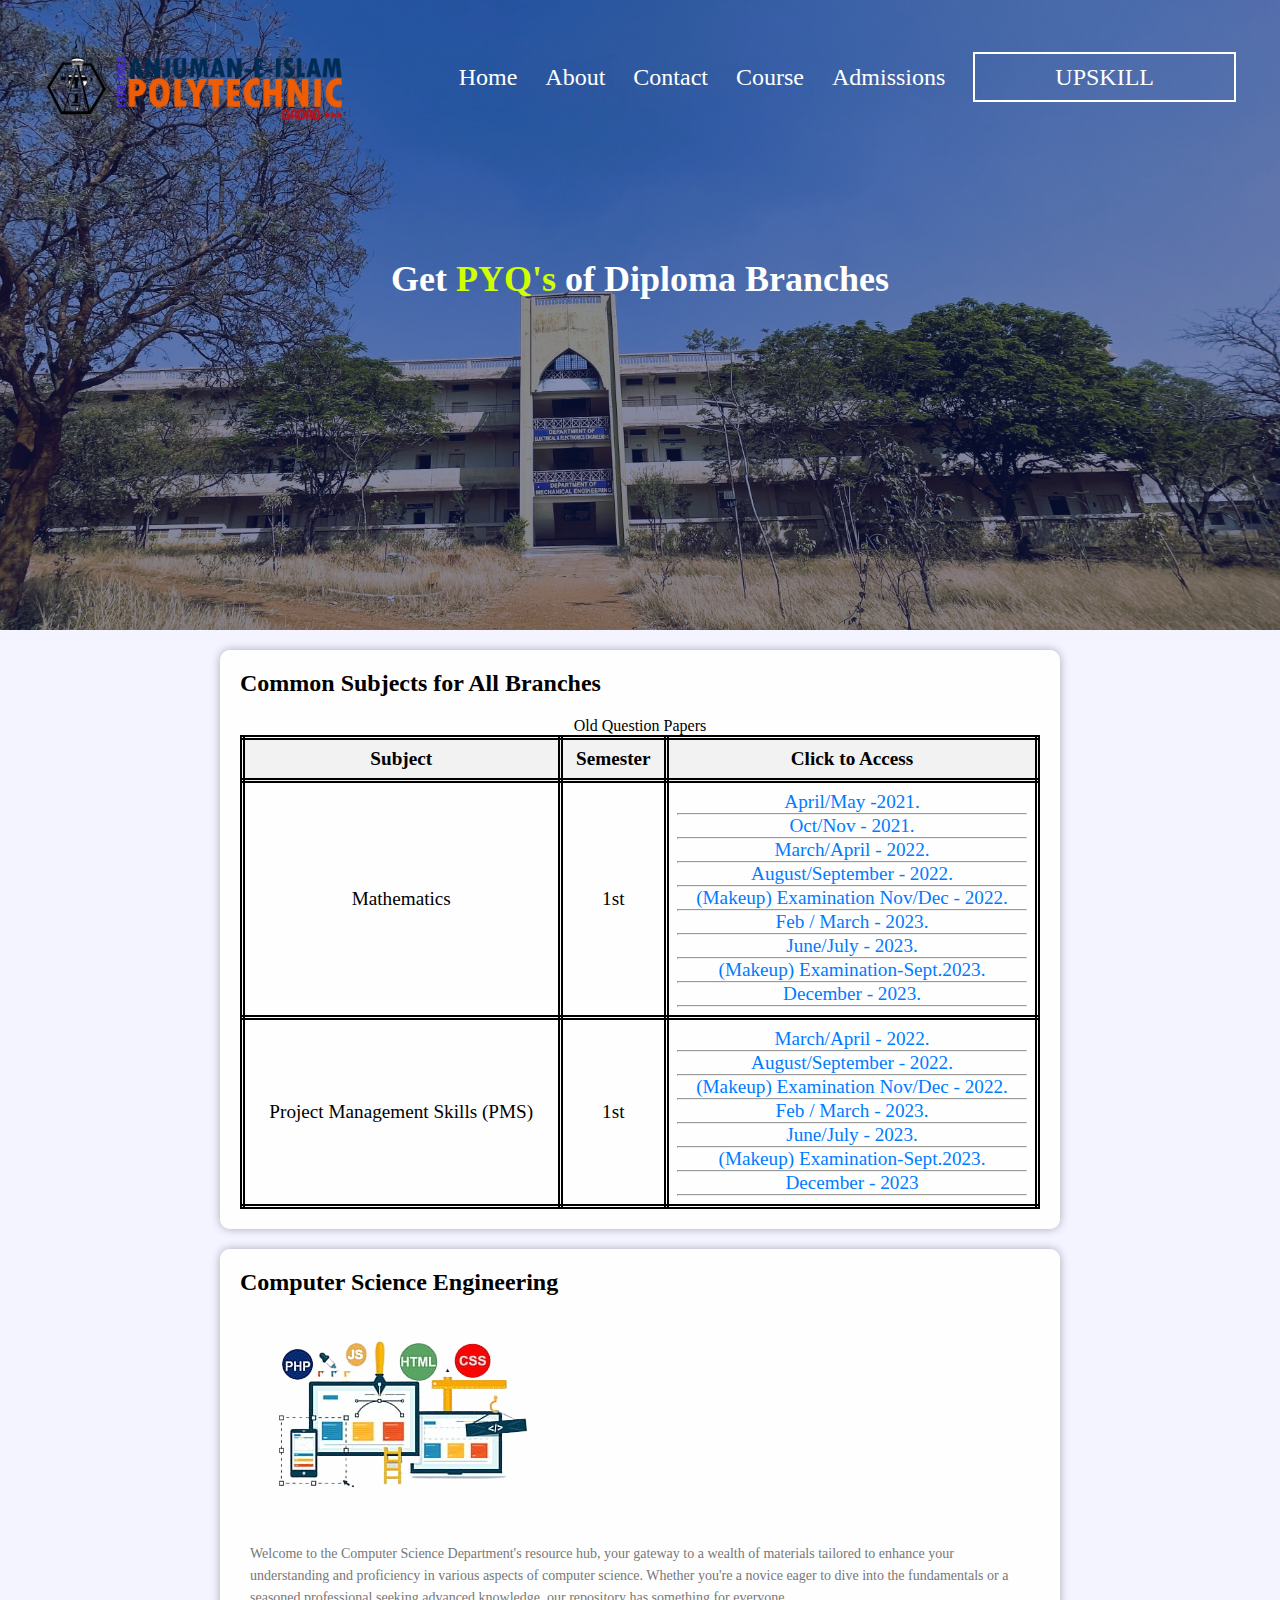
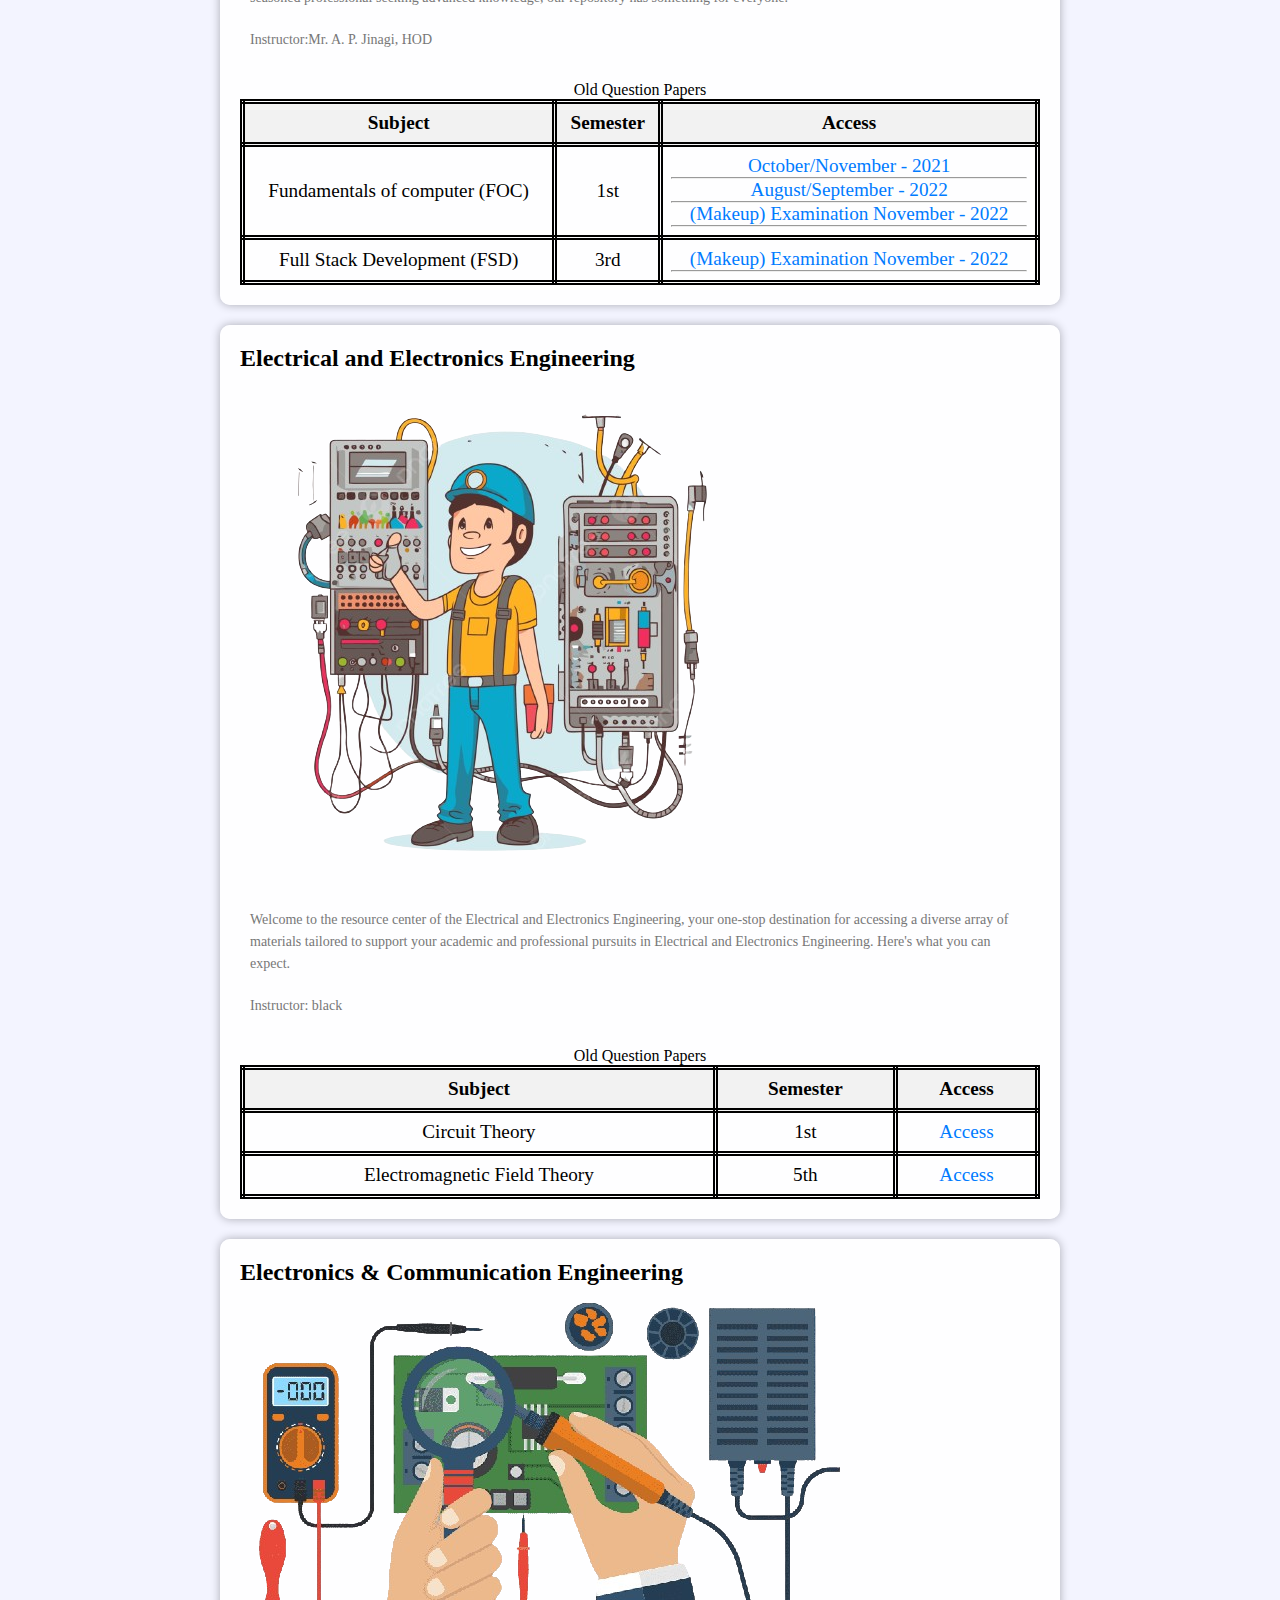
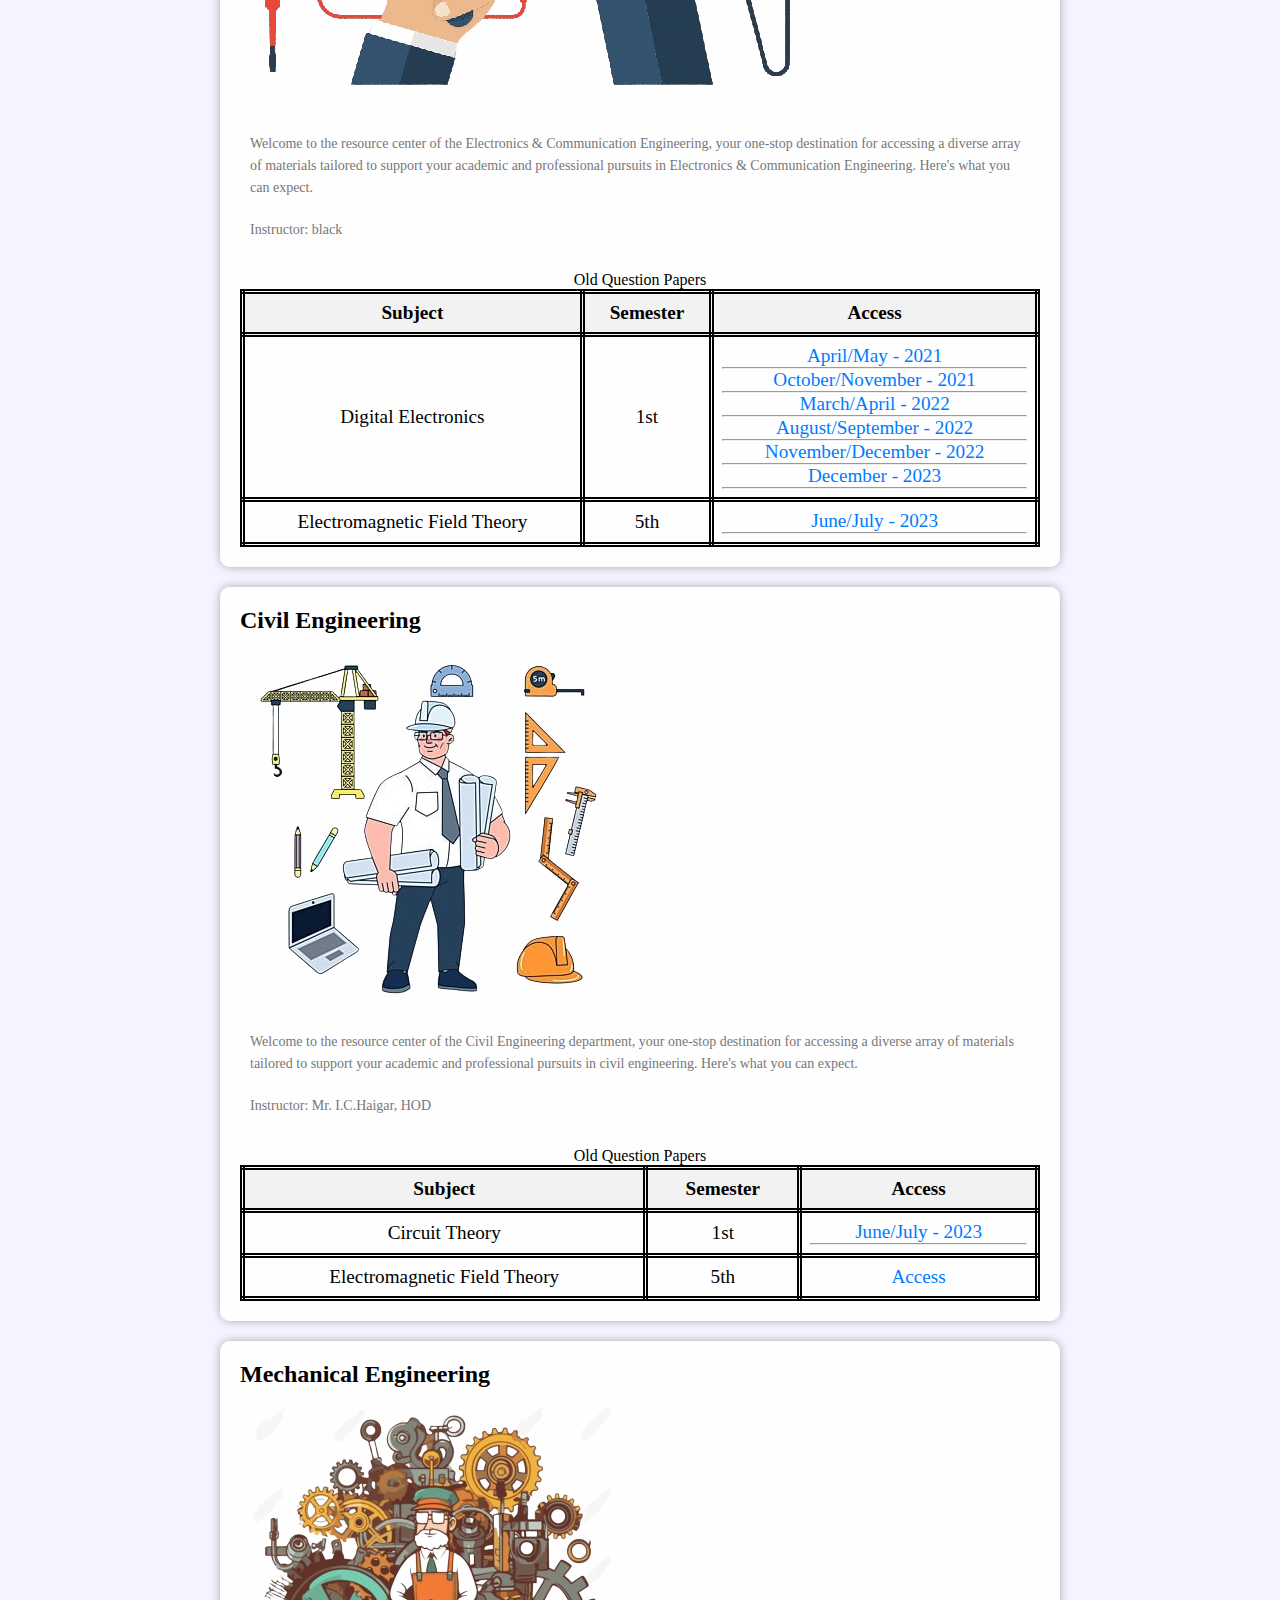
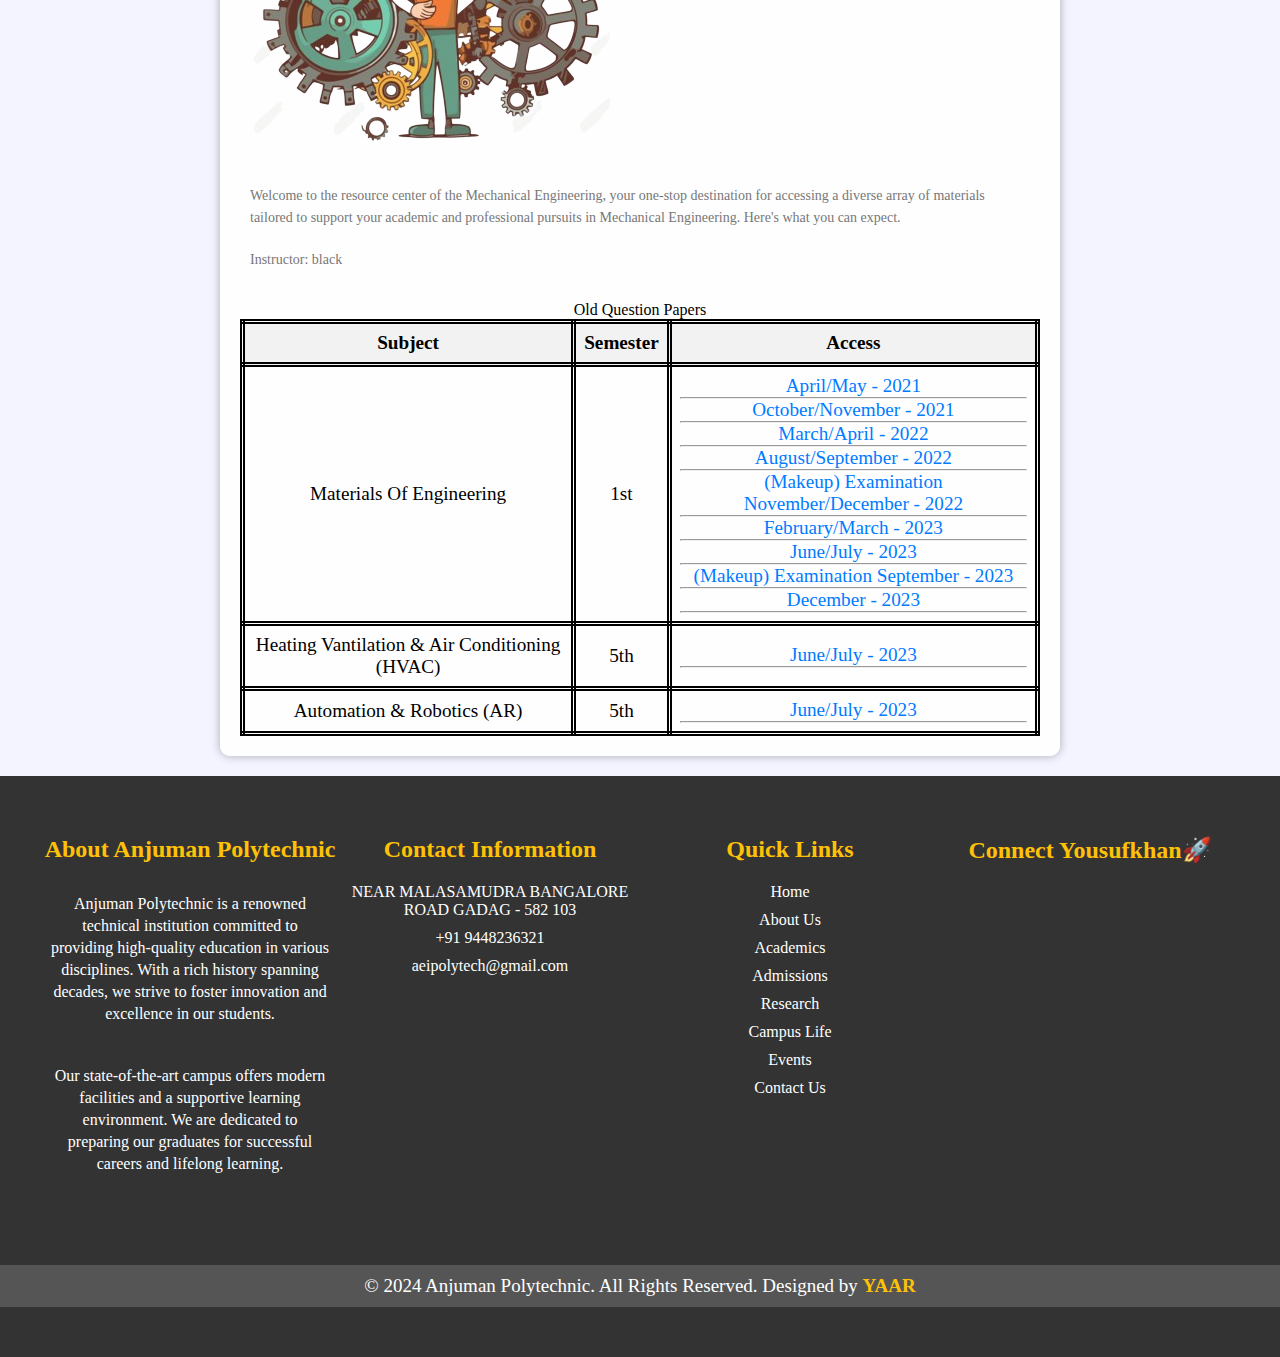
<file: coursespage.html>
<!DOCTYPE html>
<html lang="en">

<head>
    <meta charset="UTF-8">
    <meta name="viewport" content="width=device-width, initial-scale=1.0">
    <title>Anjuman Portal</title>
    <link rel="stylesheet" href="https://cdnjs.cloudflare.com/ajax/libs/font-awesome/6.5.1/css/all.min.css" integrity="sha512-DTOQO9RWCH3ppGqcWaEA1BIZOC6xxalwEsw9c2QQeAIftl+Vegovlnee1c9QX4TctnWMn13TZye+giMm8e2LwA==" crossorigin="anonymous" referrerpolicy="no-referrer"
    />
    <link rel="stylesheet" href="style.css">

    <style>
        .course {
            background-color: rgba(255, 255, 255, 0.9);
            padding: 20px;
            margin: 20px auto;
            border-radius: 10px;
            box-shadow: 0px 0px 10px rgba(0, 0, 0, 0.3);
            transition: transform 0.3s ease-in-out;
            max-width: 800px;
        }
        
        .course:hover {
            transform: translateY(-5px);
        }
        
        .course h2 {
            margin-top: 0;
        }
        /* Table styles */
        
        table {
            width: 100%;
            border-collapse: collapse;
            margin-top: 20px;
        }
        
        th,
        td {
            border: 5px double #000;
            padding: 8px;
            text-align: center;
            font-size: larger;
        }
        
        th {
            background-color: #f2f2f2;
        }
        
        tr:hover {
            background-color: #f5f5f5;
        }
        
        a {
            color: #007bff;
            text-decoration: none;
        }
        
        a:hover {
            color: gold;
        }
        /* Responsive styles */
        
        @media screen and (max-width: 600px) {
            .course {
                margin: 10px;
            }
            table {
                font-size: 14px;
            }
        }
    </style>
</head>
<script type="text/javascript">
    var Tawk_API = Tawk_API || {},
        Tawk_LoadStart = new Date();
    (function() {
        var s1 = document.createElement("script"),
            s0 = document.getElementsByTagName("script")[0];
        s1.async = true;
        s1.src = 'https://embed.tawk.to/65e29e508d261e1b5f6780ec/1hnujkr25';
        s1.charset = 'UTF-8';
        s1.setAttribute('crossorigin', '*');
        s0.parentNode.insertBefore(s1, s0);
    })();
</script>

<body>
    <section class="sub-header">
        <nav>
            <a href="#"><img src="logo5.png"></a>
            <div class="nav-links" id="nav-links">
                <i class="fa fa-solid fa-xmark" onclick="hideMenu()"></i>
                <ul>
                    <li><a href="index.html">Home</a></li>
                    <li><a href="about.html">About</a></li>
                    <li><a href="contact.html">Contact</a></li>
                    <li><a href="#">Course</a></li>
                    <li><a href="admission.html">Admissions</a></li>
                    <li><a href="DEMO.HTML" class="upskill-page">UPSKILL</a></li>


                </ul>
            </div>
            <i class="fa fa-solid fa-bars" onclick="showMenu()" style="color: gold;"></i>
        </nav>

        <h1>Get <span>PYQ's</span> of Diploma Branches</h1>
    </section>




    <!-- .courses -->




    <!-- comman-subjects-all-the-stubects -->

    <div class="course">
        <h2>Common Subjects for All Branches</h2>
        <table>
            <caption>Old Question Papers </caption>
            <tr>
                <th>Subject</th>
                <th>Semester</th>
                <th>Click to Access</th>
            </tr>
            <tr>
                <td>Mathematics</td>
                <td>1st</td>
                <td>
                    <a target="_blank" href="./pdf's/maths paper 1.pdf">April/May -2021.</a><br>
                    <hr>
                    <a target="_blank" href="./pdf's/maths paper 2.pdf">Oct/Nov - 2021.</a><br>
                    <hr>
                    <a target="_blank" href="./pdf's/maths paper 3.pdf">March/April - 2022.</a><br>
                    <hr>
                    <a target="_blank" href="./pdf's/maths paper 4.pdf">August/September - 2022.</a><br>
                    <hr>
                    <a target="_blank" href="./pdf's/maths paper 5.pdf">(Makeup) Examination Nov/Dec - 2022. </a><br>
                    <hr>
                    <a target="_blank" href="./pdf's/maths paper 6.pdf">Feb / March - 2023.</a><br>
                    <hr>
                    <a target="_blank" href="./pdf's/maths paper 7.pdf"> June/July - 2023.</a><br>
                    <hr>
                    <a target="_blank" href="./pdf's/maths paper 8.pdf"> (Makeup) Examination-Sept.2023.</a><br>
                    <hr>
                    <a target="_blank" href="./pdf's/maths10.pdf"> December - 2023.</a><br>
                    <hr>
                </td>
            </tr>
            <tr>
                <td>Project Management Skills (PMS)</td>
                <td>1st</td>
                <td>
                    <a target="_blank" href="./pdf's/pms4.pdf">March/April - 2022.</a><br>
                    <hr>
                    <a target="_blank" href="./pdf's/pms7.pdf">August/September - 2022.</a><br>
                    <hr>
                    <a target="_blank" href="./pdf's/pms1.pdf">(Makeup) Examination Nov/Dec - 2022. </a><br>
                    <hr>
                    <a target="_blank" href="./pdf's/pms5.pdf">Feb / March - 2023.</a><br>
                    <hr>
                    <a target="_blank" href="./pdf's/pms6.pdf">June/July - 2023. </a><br>
                    <hr>
                    <a target="_blank" href="./pdf's/pms3.pdf">(Makeup) Examination-Sept.2023.</a><br>
                    <hr>
                    <a target="_blank" href="./pdf's/pms2.pdf"> December - 2023</a><br>
                    <hr>

                </td>
            </tr>
            </tr>

            </tr>
        </table>
    </div>


    <!-- Computer Science Engineering -->

    <div class="course">
        <h2>Computer Science Engineering</h2>
        <p><img src="computer.png" alt=""></p>
        <p>Welcome to the Computer Science Department's resource hub, your gateway to a wealth of materials tailored to enhance your understanding and proficiency in various aspects of computer science. Whether you're a novice eager to dive into the fundamentals
            or a seasoned professional seeking advanced knowledge, our repository has something for everyone.</p>
        <p>Instructor:Mr. A. P. Jinagi, HOD </p>
        <table>
            <caption>Old Question Papers</caption>
            <tr>
                <th>Subject</th>
                <th>Semester</th>
                <th>Access</th>
            </tr>
            <tr>
                <td>Fundamentals of computer (FOC)</td>
                <td>1st</td>
                <td>
                    <a target="_blank" href="./pdf's/foc3.pdf">October/November - 2021</a><br>
                    <hr>
                    <a target="_blank" href="./pdf's/foc2.pdf">August/September - 2022</a><br>
                    <hr>
                    <a target="_blank" href="./pdf's/foc4.pdf">(Makeup) Examination November - 2022</a><br>
                    <hr>
                </td>
            </tr>
            <tr>
                <td>Full Stack Development (FSD) </td>
                <td>3rd</td>
                <td>
                    <a target="_blank" href="./pdf's/fsd1.pdf">(Makeup) Examination November - 2022</a><br>
                    <hr>
                </td>
            </tr>
        </table>
    </div>


    <div class="course">
        <h2>Electrical and Electronics Engineering</h2>
        <p><img src="electrical-removebg-preview.png" alt=""></p>
        <p>Welcome to the resource center of the Electrical and Electronics Engineering, your one-stop destination for accessing a diverse array of materials tailored to support your academic and professional pursuits in Electrical and Electronics Engineering.
            Here's what you can expect.</p>

        <p>Instructor: black</p>
        <table>
            <caption>Old Question Papers</caption>
            <tr>
                <th>Subject</th>
                <th>Semester</th>
                <th>Access</th>
            </tr>
            <tr>
                <td>Circuit Theory</td>
                <td>1st</td>
                <td><a href="#">Access</a></td>
            </tr>
            <tr>
                <td>Electromagnetic Field Theory</td>
                <td>5th</td>
                <td><a href="#">Access</a></td>
            </tr>
            
        </table>
    </div>


    <div class="course">
        <h2>Electronics & Communication Engineering</h2>
        <p><img src="e_c-removebg-preview.png" alt=""></p>
        <p>Welcome to the resource center of the Electronics & Communication Engineering, your one-stop destination for accessing a diverse array of materials tailored to support your academic and professional pursuits in Electronics & Communication Engineering.
            Here's what you can expect.</p>

        <p>Instructor: black</p>
        <table>
            <caption>Old Question Papers</caption>
            <tr>
                <th>Subject</th>
                <th>Semester</th>
                <th>Access</th>
            </tr>
            <tr>
                <td>Digital Electronics</td>
                <td>1st</td>
                <td>
                    <a target="_blank" href="./pdf's/ec14.pdf">April/May - 2021</a><br>
                    <hr>
                    <a target="_blank" href="./pdf's/ec13.pdf">October/November - 2021</a><br>
                    <hr>
                    <a target="_blank" href="./pdf's/ec12.pdf">March/April - 2022</a><br>
                    <hr>
                    <a target="_blank" href="./pdf's/ec15.pdf">August/September - 2022</a><br>
                    <hr>
                    <a target="_blank" href="./pdf's/ec11.pdf">November/December - 2022</a><br>
                    <hr>
                    <a target="_blank" href="./pdf's/ec16.pdf">December - 2023</a><br>
                    <hr>
                </td>
            </tr>
            <tr>
                <td>Electromagnetic Field Theory</td>
                <td>5th</td>
                <td>
                    <a target="_blank" href="./pdf's/ec51.pdf">June/July - 2023</a><br>
                    <hr>
                </td>
            </tr>
            
        </table>
    </div>


    <div class="course">
        <h2>Civil Engineering</h2>
        <p><img src="civil-removebg-preview.png" alt=""></p>
        <p>Welcome to the resource center of the Civil Engineering department, your one-stop destination for accessing a diverse array of materials tailored to support your academic and professional pursuits in civil engineering. Here's what you can expect.</p>

        <p>Instructor: Mr. I.C.Haigar, HOD</p>
        <table>
            <caption>Old Question Papers</caption>
            <tr>
                <th>Subject</th>
                <th>Semester</th>
                <th>Access</th>
            </tr>
            <tr>
                <td>Circuit Theory</td>
                <td>1st</td>
                <td><a target="_blank" href="./pdf's/ce11.pdf">June/July - 2023</a><br>
                    <hr></td>
            </tr>
            <tr>
                <td>Electromagnetic Field Theory</td>
                <td>5th</td>
                <td><a href="#">Access</a></td>
            </tr>
            
        </table>
    </div>


    <div class="course">
        <h2>Mechanical Engineering</h2>
        <p><img src="mechinical-removebg-preview.png" alt=""></p>
        <p>Welcome to the resource center of the Mechanical Engineering, your one-stop destination for accessing a diverse array of materials tailored to support your academic and professional pursuits in Mechanical Engineering. Here's what you can expect.</p>

        <p>Instructor: black</p>
        <table>
            <caption>Old Question Papers</caption>
            <tr>
                <th>Subject</th>
                <th>Semester</th>
                <th>Access</th>
            </tr>
            <tr>
                <td>Materials Of Engineering</td>
                <td>1st</td>
                <td>
                    <a target="_blank" href="pdf's/me18.pdf">April/May - 2021</a>
                    <hr>
                    <a target="_blank" href="pdf's/me13.pdf">October/November - 2021</a>
                    <hr>
                    <a target="_blank" href="pdf's/me16.pdf">March/April - 2022</a>
                    <hr>
                    <a target="_blank" href="pdf's/me14.pdf">August/September - 2022</a>
                    <hr>
                    <a target="_blank" href="pdf's/me15.pdf">(Makeup) Examination November/December - 2022</a>
                    <hr>
                    <a target="_blank" href="pdf's/me19.pdf">February/March - 2023</a>
                    <hr>
                    <a target="_blank" href="pdf's/me11.pdf">June/July - 2023</a>
                    <hr>
                    <a target="_blank" href="pdf's/me12.pdf">(Makeup) Examination September - 2023</a>
                    <hr>
                    <a target="_blank" href="pdf's/me17.pdf">December - 2023</a>
                    <hr>


                </td>
            </tr>
            <tr>
                <td>Heating Vantilation & Air Conditioning (HVAC)</td>
                <td>5th</td>
                <td>
                    <a target="_blank" href="pdf's/me51.pdf">June/July - 2023</a>
                    <hr>
                </td>
            </tr>
            <tr>
                <td>Automation & Robotics (AR)</td>
                <td>5th</td>
                <td>
                    <a target="_blank" href="pdf's/me52.pdf">June/July - 2023</a>
                    <hr>
                </td>
            </tr>

        </table>
    </div>


    <!-- Repeat the above structure for other engineering branches -->




    <!-- footer -->

    <footer>
        <div class="footer-content">
            <div class="footer-section about">
                <h3>About Anjuman Polytechnic</h3>
                <p>Anjuman Polytechnic is a renowned technical institution committed to providing high-quality education in various disciplines. With a rich history spanning decades, we strive to foster innovation and excellence in our students.</p>
                <p>Our state-of-the-art campus offers modern facilities and a supportive learning environment. We are dedicated to preparing our graduates for successful careers and lifelong learning.</p>
            </div>

            <div class="footer-section contact">
                <h3>Contact Information</h3>
                <ul>
                    <li><i class="fa fa-map-marker"></i> NEAR MALASAMUDRA BANGALORE ROAD GADAG - 582 103</li>
                    <li><i class="fa fa-phone"></i> +91 9448236321</li>
                    <li><i class="fa fa-envelope"></i> aeipolytech@gmail.com</li>
                </ul>
            </div>
            <div class="footer-section links">
                <h3>Quick Links</h3>
                <ul>
                    <li><a href="index.html">Home</a></li>
                    <li><a href="about.html">About Us</a></li>
                    <li><a href="#">Academics</a></li>
                    <li><a href="admission.html" target="_blank">Admissions</a></li>
                    <li><a href="#">Research</a></li>
                    <li><a href="#">Campus Life</a></li>
                    <li><a href="#">Events</a></li>
                    <li><a href="contact.html">Contact Us</a></li>
                </ul>
            </div>
            <div class="footer-section social">
                <h3>Connect Yousufkhan🚀</h3>
                <ul>
                    <li><a href="https://wa.me/7676969002" target="_blank"><i class="fa-brands fa-whatsapp"></i></a></li>
                    <li><a href="https://www.linkedin.com/in/yousufkhan-pathan-03a00a262/" target="_blank"><i class="fab fa-linkedin"></i></a></li>
                    <li><a href="https://www.instagram.com/yousufkhanjpathan/" target="_blank"><i class="fab fa-instagram"></i></a></li>
                    <li><a href="#"><i class="fab fa-facebook-f"></i></a></li>
                    <li><a href="#"><i class="fab fa-twitter"></i></a></li>
                </ul>
            </div>
        </div>
        <div class="footer-bottom">
            <p>&copy; 2024 Anjuman Polytechnic. All Rights Reserved. Designed by <span>YAAR</span></p>
        </div>
    </footer>

    <!-- back t -->

    <button id="back-to-top-btn" title="Go to top">
        <i class="fa-solid fa-arrow-up" ></i>
      </button>



    <script src="script.js"></script>
    <script>
        document.querySelectorAll('.course').forEach(item => {
            item.addEventListener('click', event => {
                item.style.backgroundColor = '#f9f9f9';
            });
        });
    </script>
</body>

</html>
</file>
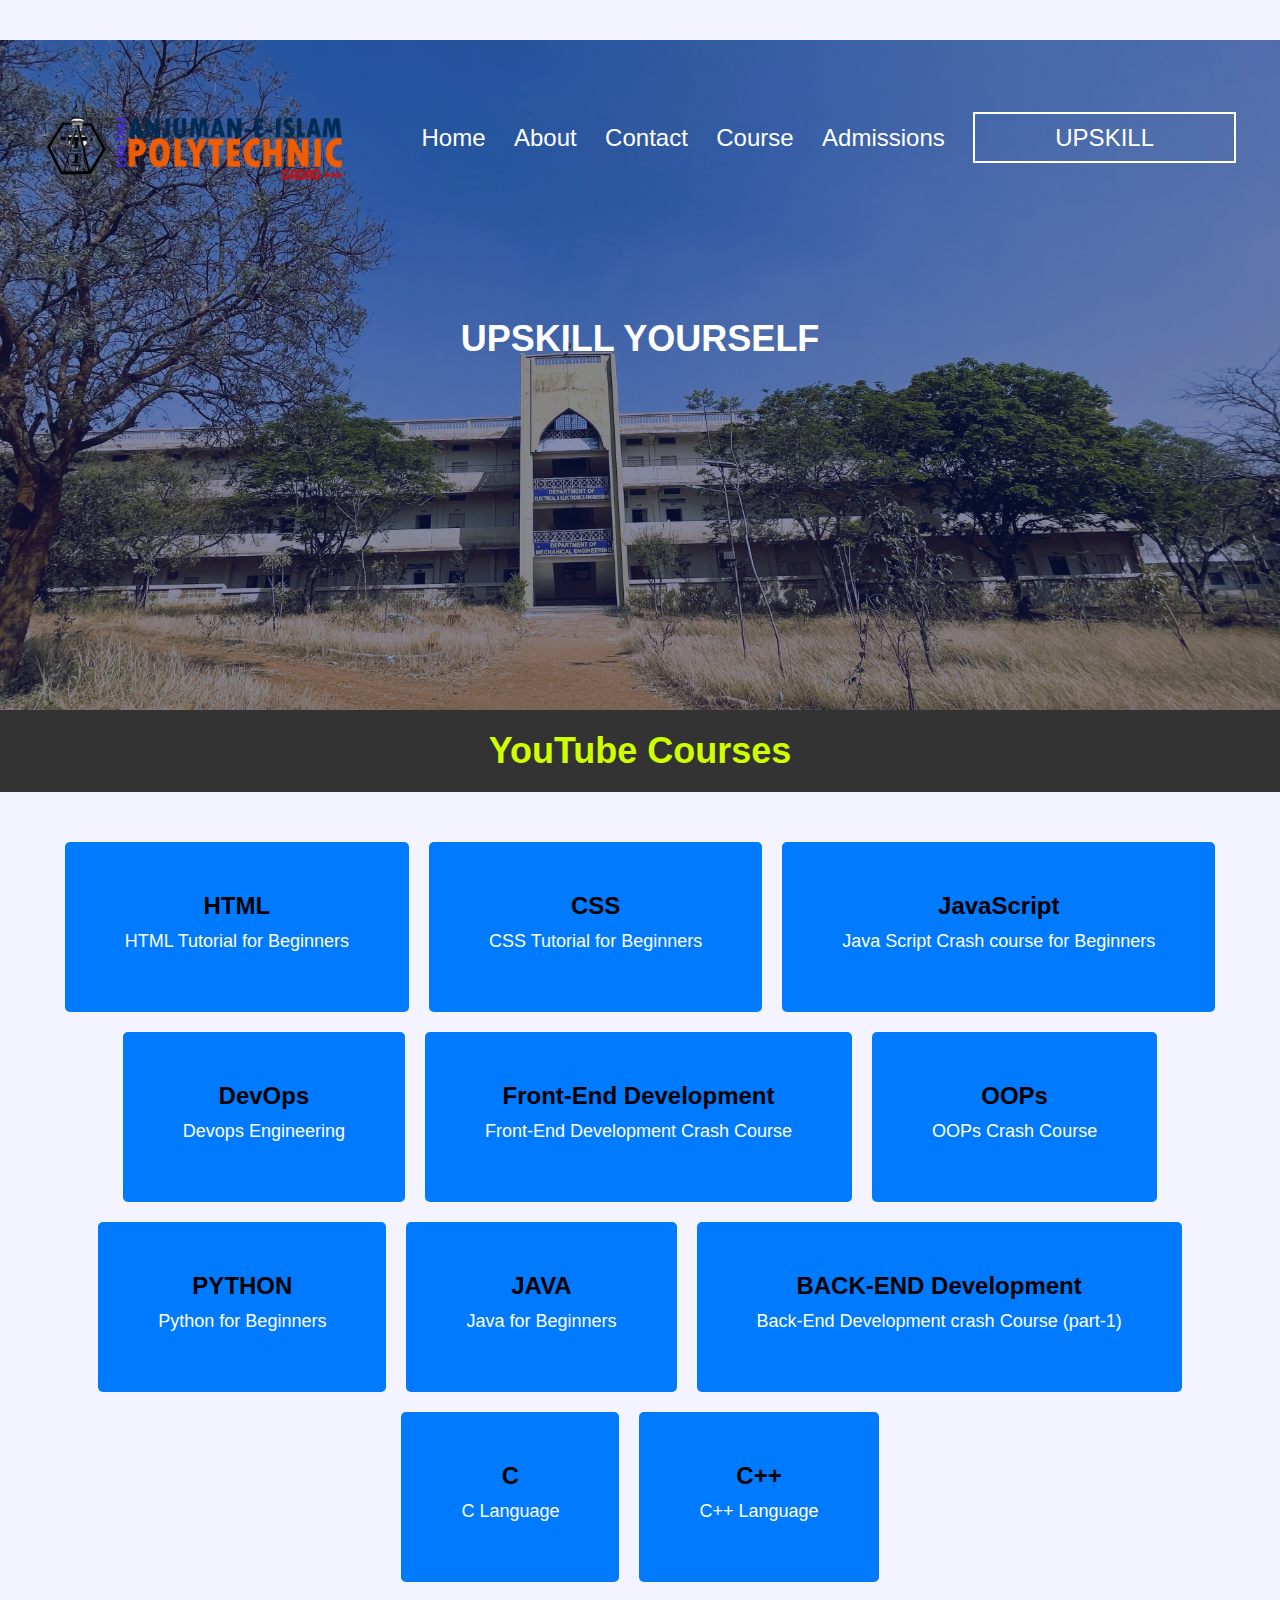
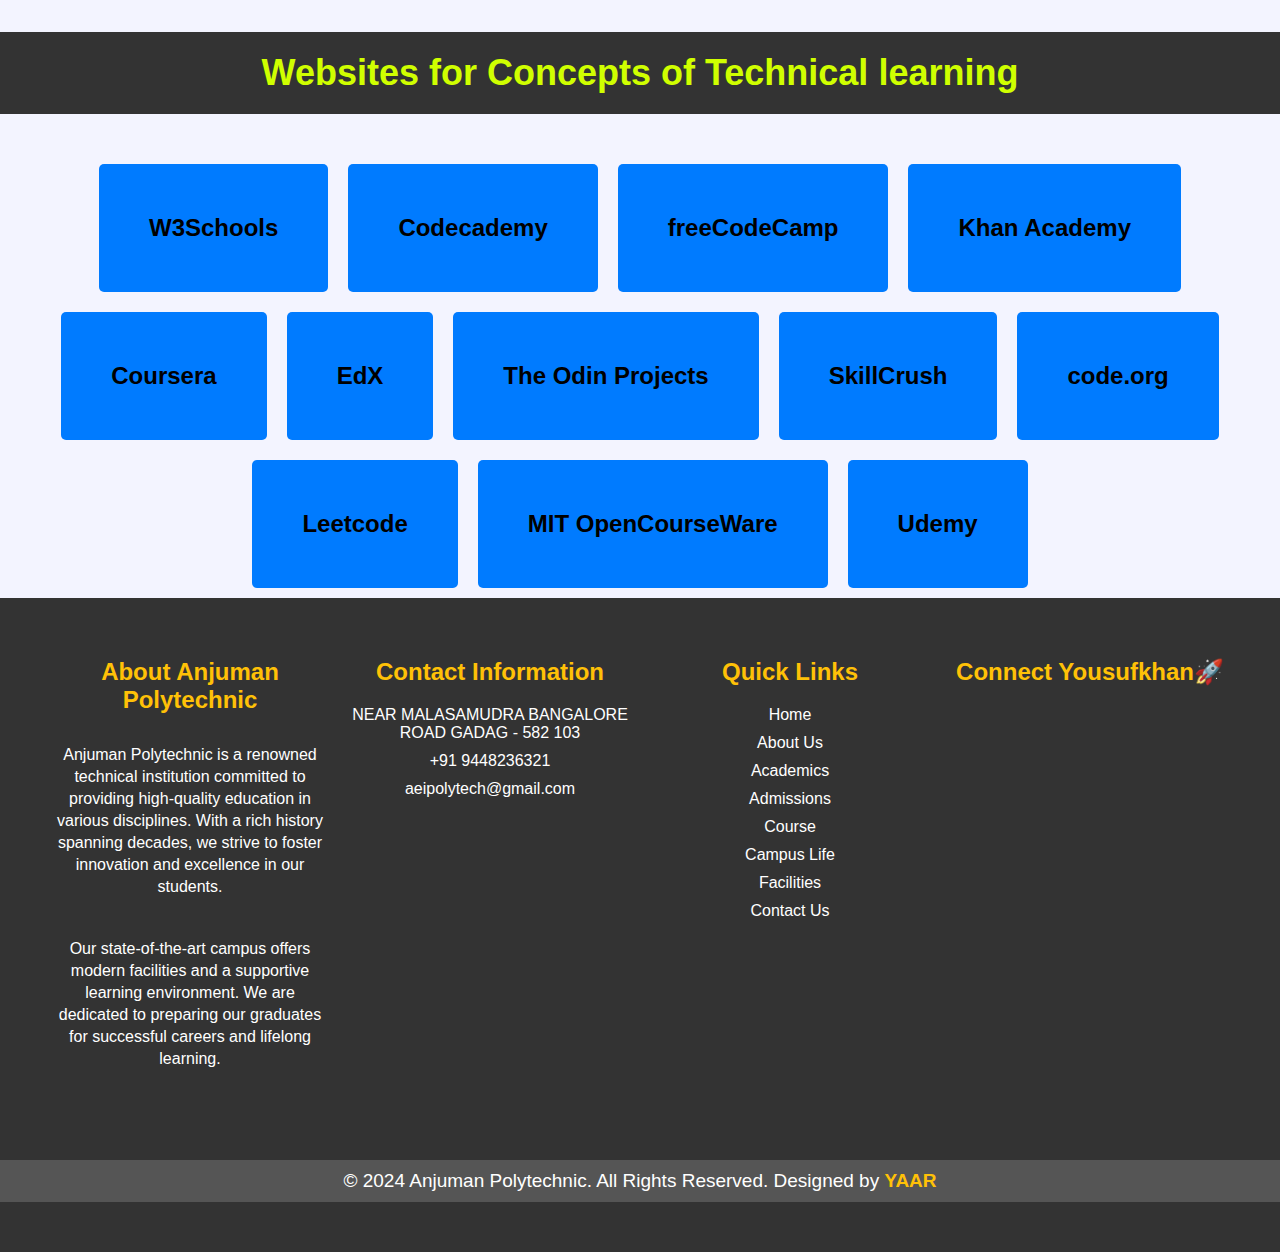
<file: DEMO.HTML>
<!DOCTYPE html>
<html lang="en">
<head>
  <meta charset="UTF-8">
  <meta name="viewport" content="width=device-width, initial-scale=1.0">
  <title>YouTube Courses</title>
  <link rel="stylesheet" href="style.css">
  <STYLE>
    /* styles.css */
body {
  font-family: Arial, sans-serif;
  margin: 0;
  padding: 0;
}

header {
  background-color: #333;
  color: #fff;
  text-align: center;
  padding: 20px 0;
}

.courses-container {
  display: flex;
  flex-wrap: wrap;
  justify-content: center;
  margin-top: 40px;
}

.course {
  background-color: #007bff;
  border-radius: 5px;
  margin: 10px;
  padding: 50px 50px;
  text-align: center;
  cursor: pointer;
  transition: background-color 0.5s ease;
}

.course p {
  color: white;
  font-size: 18px;
}

.course:hover {
  transform: scale(1.05);
}
section {
  background-color: #333;
  color: #fff;
  text-align: center;
  padding: 20px 0;
  margin-top: 40px;

}

  </STYLE>
</head>
<body>

    <section class="sub-header">
        <nav>
            <a href="#"><img src="logo5.png"></a>
            <div class="nav-links" id="nav-links">
                <i class="fa fa-solid fa-xmark" onclick="hideMenu()"></i>
                <ul>
                    <li><a href="index.html">Home</a></li>
                    <li><a href="about.html">About</a></li>
                    <li><a href="contact.html">Contact</a></li>
                    <li><a href="coursespage.html">Course</a></li>
                    <li><a href="admission.html">Admissions</a></li>
                    <li><a href="#" class="upskill-page">UPSKILL</a></li>


                </ul>
            </div>
            <i class="fa fa-solid fa-bars" onclick="showMenu()" style="color: gold;"></i>
        </nav>

        <h1>UPSKILL YOURSELF</h1>
    </section>
  <header>
    <h1><span>YouTube Courses</span></h1>
  </header>
  
  <div class="courses-container">
    <div class="course" data-youtube-link="https://youtu.be/HcOc7P5BMi4?si=SoLYAajyjlsesh_G">
      <h2>HTML</h2>
      <p>HTML Tutorial for Beginners</p>
    </div>
    <div class="course" data-youtube-link="https://youtu.be/ESnrn1kAD4E?si=dYfp7Ep2toFT80DO">
      <h2>CSS</h2>
      <p>CSS Tutorial for Beginners</p>
    </div>
    <div class="course" data-youtube-link="https://youtu.be/VlPiVmYuoqw?si=AGPJVq1LMJiwc2WU">
      <h2>JavaScript</h2>
      <p>Java Script Crash course for Beginners</p>
    </div>
    <!-- Add more courses as needed -->
    <div class="course" data-youtube-link="https://youtu.be/j5Zsa_eOXeY?si=byCy6nytioYzAWf7">
        <h2>DevOps</h2>
        <p>Devops Engineering</p>
      </div>
      <div class="course" data-youtube-link="https://youtu.be/zJSY8tbf_ys?si=nx9qusewTyON9vll">
        <h2>Front-End Development</h2>
        <p>Front-End Development Crash Course</p>
      </div>
      <div class="course" data-youtube-link="https://youtu.be/SiBw7os-_zI?si=daAK60HDL1KIV6Jb">
        <h2>OOPs</h2>
        <p>OOPs Crash Course</p>
      </div>
      <div class="course" data-youtube-link="https://youtu.be/ERCMXc8x7mc?si=isDRItlqC3cGwmyY">
        <h2>PYTHON</h2>
        <P>Python for Beginners</P>
      </div>
      <div class="course" data-youtube-link="https://youtu.be/UmnCZ7-9yDY?si=zzZFgTZoYBW3HrEs">
        <h2>JAVA</h2>
        <p>Java for Beginners</p>
      </div>
      <div class="course" data-youtube-link="https://youtu.be/7fjOw8ApZ1I?si=mkj47UD8Kle5DSfZ">
        <h2>BACK-END Development</h2>
        <P>Back-End Development crash Course (part-1) </P>
      </div>
      <div class="course" data-youtube-link="https://youtu.be/irqbmMNs2Bo?si=PspebB7IZ68SNWQd">
        <h2>C</h2>
        <p>C Language</p>
      </div>
      <div class="course" data-youtube-link="https://youtu.be/yGB9jhsEsr8?si=HGO_BPdgSHe2-Lqx">
        <h2>C++</h2>
        <p>C++ Language</p>
      </div>
  </div>

  <section>
    <h1><span>Websites for Concepts of Technical learning</span></h1>
  </section>
    <div class="courses-container">
      <div class="course" data-youtube-link="https://www.w3schools.com/">
        <h2>W3Schools</h2>
        
      </div>
      <div class="course" data-youtube-link="https://www.codecademy.com/">
        <h2>Codecademy</h2>
       
      </div>
      <div class="course" data-youtube-link="https://www.freecodecamp.org/">
        <h2>freeCodeCamp</h2>
        
      </div>
      <div class="course" data-youtube-link="https://www.khanacademy.org/">
        <h2>Khan Academy</h2>
        
      </div>
      <div class="course" data-youtube-link="https://www.coursera.org/">
        <h2>Coursera</h2>
      </div>
      <div class="course" data-youtube-link="https://www.edx.org/">
        <h2>EdX</h2>
      </div>
      <div class="course" data-youtube-link="https://www.theodinproject.com/">
        <h2>The Odin Projects</h2>
      </div>
      <div class="course" data-youtube-link="https://skillcrush.com/">
        <h2>SkillCrush</h2>
      </div>
      <div class="course" data-youtube-link="https://code.org/">
        <h2>code.org</h2>
      </div>
      <div class="course" data-youtube-link="https://leetcode.com/">
        <h2>Leetcode</h2>
      </div>
      <div class="course" data-youtube-link="https://ocw.mit.edu/">
        <h2>MIT OpenCourseWare</h2>
      </div>
      <div class="course" data-youtube-link="https://www.udemy.com/">
        <h2>Udemy</h2>
      </div>
      
    </div>
  


  <!-- footer -->

  <footer>
    <div class="footer-content">
        <div class="footer-section about">
            <h3>About Anjuman Polytechnic</h3>
            <p>Anjuman Polytechnic is a renowned technical institution committed to providing high-quality education in various disciplines. With a rich history spanning decades, we strive to foster innovation and excellence in our students.</p>
            <p>Our state-of-the-art campus offers modern facilities and a supportive learning environment. We are dedicated to preparing our graduates for successful careers and lifelong learning.</p>
        </div>

        <div class="footer-section contact">
            <h3>Contact Information</h3>
            <ul>
                <li><i class="fa fa-map-marker"></i> NEAR MALASAMUDRA BANGALORE ROAD GADAG - 582 103</li>
                <li><i class="fa fa-phone"></i> +91 9448236321</li>
                <li><i class="fa fa-envelope"></i> aeipolytech@gmail.com</li>
            </ul>
        </div>
        <div class="footer-section links">
            <h3>Quick Links</h3>
            <ul>
                <li><a href="index.html">Home</a></li>
                <li><a href="about.html">About Us</a></li>
                <li><a href="#courses">Academics</a></li>
                <li><a href="admission.html" target="_blank">Admissions</a></li>
                <li><a href="coursespage.html"> Course</a></li>
                <li><a href="#campus">Campus Life</a></li>
                <li><a href="#facilities">Facilities</a></li>
                <li><a href="contact.html">Contact Us</a></li>
            </ul>
        </div>
        <div class="footer-section social">
            <h3>Connect Yousufkhan🚀</h3>
            <ul>
                <li><a href="https://wa.me/7676969002" target="_blank"><i class="fa-brands fa-whatsapp"></i></a></li>
                <li><a href="https://www.linkedin.com/in/yousufkhan-pathan-03a00a262/" target="_blank"><i class="fab fa-linkedin"></i></a></li>
                <li><a href="https://www.instagram.com/yousufkhanjpathan/" target="_blank"><i class="fab fa-instagram"></i></a></li>
                <li><a href="#"><i class="fab fa-facebook-f"></i></a></li>
                <li><a href="#"><i class="fab fa-twitter"></i></a></li>
            </ul>
        </div>
    </div>



    <div class="footer-bottom">
        <p>&copy; 2024 Anjuman Polytechnic. All Rights Reserved. Designed by <span>YAAR</span></p>
    </div>
</footer>

<button id="back-to-top-btn" title="Go to top">
  <i class="fa-solid fa-arrow-up"></i>
</button>

  <script>
    // script.js
document.addEventListener("DOMContentLoaded", function() {
  const courses = document.querySelectorAll(".course");
  
  courses.forEach(course => {
    course.addEventListener("click", function() {
      const youtubeLink = course.getAttribute("data-youtube-link");
      if (youtubeLink) {
        window.location.href = youtubeLink;
      }
    });
  });
});

// color changing boxes

function changeColor() {
  const colors = ['blue', 'gold', 'limegreen'];
  const divs = document.querySelectorAll('.course');
  divs.forEach(div => {
    const randomColor = colors[Math.floor(Math.random() * colors.length)];
    div.style.backgroundColor = randomColor;
  });
}

setInterval(changeColor, 5000); // Change color every 5 seconds

  </script>
</body>
</html>
</file>
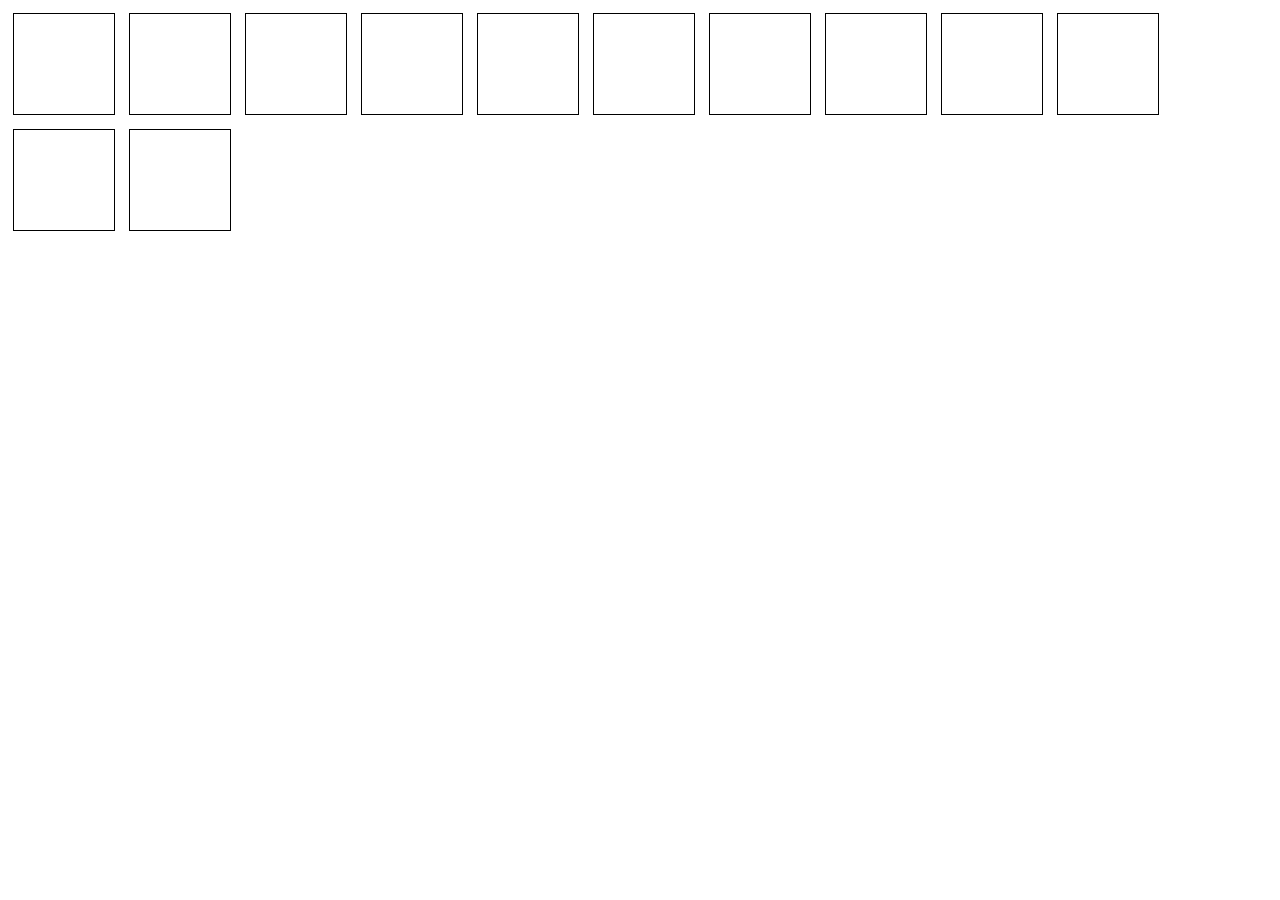
<file: test.html>
<!DOCTYPE html>
<html lang="en">
<head>
<meta charset="UTF-8">
<meta name="viewport" content="width=device-width, initial-scale=1.0">
<title>Random Color Change</title>
<style>
  .random-color {
    width: 100px;
    height: 100px;
    border: 1px solid black;
    margin: 5px;
    display: inline-block;
  }
</style>
</head>
<body>
<div class="random-color"></div>
<div class="random-color"></div>
<div class="random-color"></div>
<div class="random-color"></div>
<div class="random-color"></div>
<div class="random-color"></div>
<div class="random-color"></div>
<div class="random-color"></div>
<div class="random-color"></div>
<div class="random-color"></div>
<div class="random-color"></div>
<div class="random-color"></div>

<script>
function changeColor() {
  const colors = ['blue', 'gold', 'green'];
  const divs = document.querySelectorAll('.random-color');
  divs.forEach(div => {
    const randomColor = colors[Math.floor(Math.random() * colors.length)];
    div.style.backgroundColor = randomColor;
  });
}

setInterval(changeColor, 5000); // Change color every 5 seconds
</script>
</body>
</html>
</file>
<file: style.css>
* {
    margin: 0;
    padding: 0;
}

#preloader {
    display: block;
    background: black url(./loader-none.gif) no-repeat center;
    background-size: 10%;
    height: 100vh;
    width: 100%;
    position: fixed;
    z-index: 999;
}

span {
    color: #d0ff00;
    font-weight: 700;
}

#back-to-top-btn i {
    color: #000000;
}

#back-to-top-btn:hover i {
    color: #fffb00;
}

#back-to-top-btn {
    display: none;
    position: fixed;
    bottom: 20px;
    left: 20px;
    /* Adjust the left position as needed */
    z-index: 99;
    font-size: 16px;
    background-color: #e1ff00;
    color: #000000;
    padding: 10px 20px;
    border-radius: 5px;
    cursor: pointer;
}

#back-to-top-btn:hover {
    opacity: 0.8;
    background-color: #000000;
    color: black;
}

#back-to-top-btn svg {
    width: 24px;
    height: 24px;
    margin-top: 8px;
    margin-left: 8px;
}

html,
body {
    font-family: 'Times New Roman';
    background-color: #f3f4ff;
}

.header {
    min-height: 100vh;
    width: 100%;
    background-image: linear-gradient(rgba(41, 59, 89, 0.485), rgba(10, 21, 66, 0.408)), url(Home-page.jpg);
    background-position: center;
    background-size: cover;
    position: relative;
}

nav {
    display: flex;
    padding: 2.5% 2.5%;
    justify-content: space-between;
    align-items: center;
}

nav img {
    height: 10vh;
}

.nav-links {
    flex: 1;
    text-align: right;
}

.nav-links ul li {
    list-style: none;
    display: inline-block;
    padding: 8px 12px;
    position: relative;
}

.nav-links ul li a {
    color: #fff;
    text-decoration: none;
    font-size: 1.5em;
}

.nav-links ul li a:hover {
    color: #d0ff00;
    transition: 0.58s;
}

.nav-links ul li::after {
    content: '';
    width: 0%;
    height: 2.5px;
    background-color: gold;
    display: block;
    margin: auto;
    transition: 0.58s;
}

.nav-links ul li:hover::after {
    width: 100%;
}

.text-box {
    width: 90%;
    color: #fff;
    position: absolute;
    top: 50%;
    left: 50%;
    transform: translate(-50%, -50%);
    text-align: center;
}

.text-box h1 {
    font-size: 65px;
}

.text-box p {
    margin: 10px 0 40px;
    font-size: 20px;
    color: #fff;
}

.hero-btn {
    display: inline-block;
    text-decoration: none;
    color: #fff;
    border: 1px solid white;
    padding: 12px 34px;
    font-size: 18px;
    background: transparent;
    position: relative;
    cursor: pointer;
    transition: 1s;
}

.hero-btn:hover {
    border: 1px solid #91ff00;
    box-shadow: inset 0 0 1000px gold;
    color: black;
}

.upskill-page {
    border: 2px solid white;
    padding: 10px 80px;
}

.upskill-page:hover {
    border: 1px solid white;
    box-shadow: inset 0 0 1000px gold;
    color: white; 
}

nav .fa {
    display: none;
}

nav .fa {
    width: 4.5vh;
}

@media(max-width: 700px) {
    .text-box h1 {
        font-size: 20px;
    }
    .nav-links ul li {
        display: block;
    }
    .nav-links {
        position: fixed;
        background-color: gold;
        height: 100vh;
        width: 200px;
        color: black;
        top: 0;
        right: -200px;
        text-align: left;
        z-index: 2;
        transition: 1s;
    }
    nav .fa {
        display: block;
        color: #fff;
        margin: 10px;
        font-size: 22px;
        cursor: pointer;
    }
    .nav-links ul {
        padding: 30px;
    }
}


/* -----courcese------- */

.Course {
    width: 90%;
    margin-top: 5px;
    margin: auto;
    text-align: center;
    padding-top: 100px;
    cursor: pointer;
}

h1 {
    font-size: 36px;
    font-weight: 600;
}

p {
    color: #777;
    font-size: 14px;
    font-weight: 300;
    line-height: 22px;
    padding: 10px;
    cursor: pointer;
}

.row {
    margin-top: 5%;
    display: flex;
    justify-content: space-between;
    gap: 20px;
}

.course-col {
    flex-basis: 31%;
    background-color: whitesmoke;
    border-radius: 10px;
    margin-bottom: 5%;
    padding: 25px 20px;
    box-sizing: border-box;
    transition: 0.5s;
}

h3 {
    text-align: center;
    font-weight: 600;
    margin: 10px 0;
}

.course-col:hover {
    box-shadow: 0 0 50px 0px rgb(0, 0, 0, 0.2);
    box-shadow: inset 0 0 30px rgba(0, 0, 0, 0.426);
}

.course-col:hover p {
    color: black;
}

@media(max-width: 700px) {
    .row {
        flex-direction: column;
    }
}


/* ----Campus----- */

.campus {
    width: 80%;
    margin: auto;
    text-align: center;
    padding-top: 50px;
    cursor: pointer;
}

.campus-col {
    flex-basis: 32%;
    border-radius: 10px;
    margin-bottom: 30px;
    position: relative;
    overflow: hidden;
}

.campus-col img {
    width: 100%;
    height: 100%;
    display: block;
}

.layer {
    background: transparent;
    height: 100%;
    width: 100%;
    position: absolute;
    top: 0;
    left: 0;
    transition: 0.5s;
}

.layer:hover {
    background: rgba(255, 217, 0, 0.432);
}

.layer h3 {
    width: 100%;
    font-weight: 500;
    color: #fff;
    font-size: 46px;
    bottom: 0;
    left: 50%;
    transform: translateX(-50%);
    position: absolute;
    opacity: 0;
    transition: 0.5s;
}

.layer:hover h3 {
    bottom: 49%;
    opacity: 1;
}


/* facilities  */

.facilities {
    width: 80%;
    margin: auto;
    text-align: center;
    padding-top: 100px;
    cursor: pointer;
}

.facilities-col {
    flex-basis: 31%;
    border-radius: 10px;
    margin-bottom: 5%;
    text-align: left;
}

.facilities-col img {
    width: 100%;
    height: 70%;
    border-radius: 10px;
}

.facilities-col p {
    padding: 0;
}

.facilities-col h3 {
    margin-top: 16px;
    margin-bottom: 15px;
    text-align: left;
}


/* <!-- enroll to action --> */

.cta {
    margin: 100px auto;
    width: 80%;
    height: 40vh;
    background-image: linear-gradient(rgba(20, 41, 79, 0.477), rgba(8, 8, 60, 0.477)), url(me-quality-.jpg);
    background-position: center;
    background-size: cover;
    border-radius: 10px;
    text-align: center;
    padding: 100px 0;
}

.cta h1 {
    color: #fff;
    margin-bottom: 80px;
    padding: 0;
}

@media(max-width: 700px) {
    .cat h1 {
        font-size: 10px;
    }
}

html {
    scroll-behavior: smooth;
}


/* different pages starts here */

.sub-header {
    height: 70vh;
    width: 100%;
    background-image: linear-gradient(rgba(6, 22, 86, 0.482), rgba(8, 24, 87, 0.493)), url(me-quality-.jpg);
    background-position: center;
    background-size: cover;
    text-align: center;
    color: #fff;
}

.sub-header h1 {
    margin-top: 100px;
}

.about-us {
    width: 80%;
    margin: auto;
    padding-top: 80px;
    padding-bottom: 50px;
}

.about-col {
    flex-basis: 48%;
    padding: 30px 2px;
}

.about-col img {
    width: 100%;
}

.about-col h1 {
    padding-top: 0;
}

.about-col p {
    padding: 15px 0 25px;
}

.red-btn {
    border: 1px solid #f44336;
    background-color: transparent;
    color: #f44336;
}

.red-btn:hover {
    color: #000000;
}


/* ***************contact us ***************************** */

.location {
    width: 80%;
    margin: auto;
    padding: 80px 0;
}

.location iframe {
    width: 100%;
}

.contact-us {
    width: 80%;
    margin: auto;
}

.contact-col {
    flex-basis: 48%;
    margin-bottom: 30px;
}

.contact-col div {
    display: flex;
    align-items: center;
    margin-bottom: 40px;
}

.contact-col img {
    width: 4vh;
}

.contact-col div img {
    width: 28px;
    margin: 10px;
    margin-right: 30px;
}

.contact-col div p {
    padding: 0;
}

.contact-col div h4 {
    font-size: 20px;
    margin-bottom: 5px;
    color: #555;
    font-weight: 400;
}

.contact-col input,
.contact-col textarea {
    width: 100%;
    padding: 15px;
    margin-bottom: 17px;
    outline: none;
    border: 1px solid #ccc;
    box-sizing: border-box;
}

#btn {
    width: 100%;
    text-align: center;
    padding: 20px;
    font-size: large;
}

#btn:hover {
    background-color: #f44336e8;
    color: black;
}


/* Footer Styles */

footer {
    background-color: #333;
    color: #fff;
    padding: 50px 0;
    text-align: center;
    min-height: 300px;
    /* Changed height to min-height for responsiveness */
}

.footer-content {
    display: flex;
    flex-wrap: wrap;
    justify-content: space-around;
    max-width: 1200px;
    margin: 0 auto;
}

.footer-section {
    flex: 1 1 300px;
    margin-bottom: 30px;
}

.footer-section h3 {
    color: #ffc107;
    font-size: 24px;
    margin-bottom: 20px;
}

.footer-section p {
    font-size: 16px;
    margin-bottom: 20px;
    color: white;
}

.footer-section ul {
    list-style: none;
    padding: 0;
}

.footer-section ul li {
    margin-bottom: 10px;
}

.footer-section ul li a {
    color: #fff;
    text-decoration: none;
}

.footer-section ul li a:hover {
    color: gold;
    text-decoration: underline;
}

.footer-bottom {
    margin-top: 30px;
    /* Reduced margin for smaller screens */
    font-size: 19px;
}

.footer-bottom p {
    font-size: 19px;
    color: #ffffff;
    background-color: #555;
}

.footer-bottom p span {
    color: #ffc107;
    font-weight: bold;
}

.social ul {
    display: flex;
    justify-content: center;
}

.social ul li {
    margin: 0 10px;
}

.social ul li a {
    color: #fff;
    font-size: 24px;
}

.social ul li a:hover {
    color: gold;
}


/* Media Queries for responsiveness */

@media only screen and (max-width: 768px) {
    .footer-section {
        flex-basis: 45%;
        /* Adjust the width for smaller screens */
    }
}

@media only screen and (max-width: 480px) {
    .footer-section {
        flex-basis: 100%;
        /* Adjust the width for even smaller screens */
    }
}
</file>
